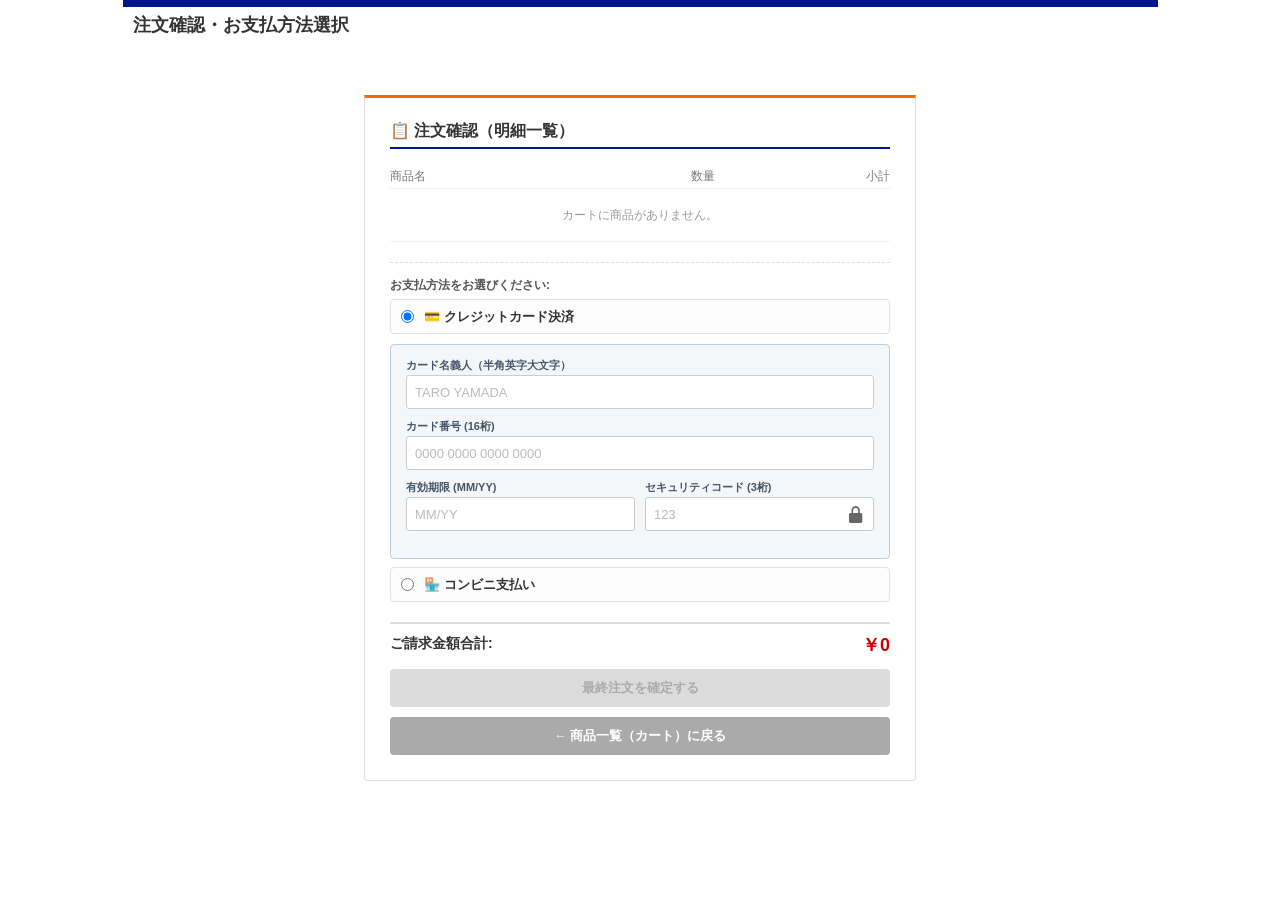
<file: checkout.html>
<!DOCTYPE html>
<html lang="ja">
<head>
    <meta charset="UTF-8">
    <title>注文確認・お支払方法選択</title>
    <link rel="icon" href="assets/image/icon.jpg" type="image/jpeg">
    <link rel="stylesheet" href="style.css">
    <link href='https://unpkg.com/boxicons@2.1.4/css/boxicons.min.css' rel='stylesheet'>
    
    <style>
        .checkout-box { max-width: 500px; margin: 30px auto; background: #fff; border: 1px solid #ddd; border-top: 3px solid #f60; padding: 25px; border-radius: 0 0 4px 4px; }
        .checkout-header { font-size: 16px; font-weight: bold; color: #333; border-bottom: 2px solid #001789; padding-bottom: 8px; margin-bottom: 15px; }
        .order-review-table { width: 100%; font-size: 12px; color: #444; border-collapse: collapse; margin-bottom: 20px; }
        .order-review-table th { text-align: left; color: #777; font-weight: normal; padding: 6px 0; border-bottom: 1px solid #eee; }
        .order-review-table td { padding: 8px 0; border-bottom: 1px solid #f2f2f2; }
        
        .payment-selector { margin-top: 15px; padding-top: 15px; border-top: 1px dashed #ddd; }
        .payment-option { display: flex; align-items: center; background: #fdfdfd; border: 1px solid #e0e0e0; border-radius: 4px; padding: 10px; margin-top: 8px; cursor: pointer; font-size: 13px; font-weight: bold; }
        .payment-option input { margin-right: 10px; }

        .credit-card-form { background: #f4f7fa; border: 1px solid #bcd; border-radius: 4px; padding: 15px; margin-top: 10px; display: block; }
        .form-group { margin-bottom: 12px; text-align: left; }
        .form-group:last-child { margin-bottom: 0; }
        .form-group label { display: block; font-size: 11px; font-weight: bold; color: #456; margin-bottom: 4px; }
        
        .form-input { width: 100%; padding: 8px; font-size: 14px; border: 1px solid #ccc; border-radius: 3px; box-sizing: border-box; font-family: monospace; transition: border-color 0.2s; }
        
        /* セキュリティコード入力用の配置枠 */
        .cvc-input-wrapper { position: relative; display: flex; align-items: center; }
        
        /* Boxiconsボタン用のデザイン */
        .cvc-toggle-btn { 
            position: absolute; 
            right: 8px; 
            background: none; 
            border: none; 
            cursor: pointer; 
            display: flex;
            align-items: center;
            justify-content: center;
            padding: 0; 
            margin: 0; 
        }
        .cvc-toggle-btn i {
            font-size: 20px;
            color: #666;
            transition: color 0.2s;
        }
        .cvc-toggle-btn:hover i { color: #333; }

        /* エラー時の赤ピカピカ点滅アニメーション */
        .input-error-flash {
            border-color: #cc0000 !important;
            animation: flash-red 0.5s infinite alternate;
        }
        @keyframes flash-red {
            0% { box-shadow: 0 0 2px rgba(204, 0, 0, 0.2); background-color: #fff; }
            100% { box-shadow: 0 0 10px rgba(204, 0, 0, 0.6); background-color: #fff0f0; }
        }

        .error-message { color: #cc0000; font-size: 12px; font-weight: bold; margin-top: 10px; display: none; text-align: left; background: #fff0f0; border: 1px solid #ffaabb; padding: 8px; border-radius: 4px; line-height: 1.5; }

        /* ボタンの標準スタイル */
        .btn-action { display: block; width: 100%; text-align: center; padding: 10px 0; font-size: 13px; font-weight: bold; border: none; border-radius: 4px; cursor: pointer; transition: opacity 0.2s, background-color 0.2s; }
        .btn-orange { background: #f60; color: #fff; }
        .btn-orange:hover { background: #e05500; }
        .btn-blue { background: #001789; color: #fff; }
        .btn-gray { background: #aaa; color: #fff; margin-top: 10px; }

        /* ボタンが無効（disabled）の時のグレーアウトスタイル */
        .btn-action:disabled {
            background-color: #cccccc !important;
            color: #888888 !important;
            cursor: not-allowed !important; /* 🚫 マークを表示 */
            opacity: 0.7;
            box-shadow: none !important;
        }

        #checkout-modal { position: fixed; top: 0; left: 0; width: 100%; height: 100%; background: rgba(0,0,0,0.5); z-index: 1000; display: none; align-items: center; justify-content: center; }
        .modal-card { background: #fff; border-radius: 6px; padding: 25px; width: 380px; text-align: center; box-shadow: 0 4px 15px rgba(0,0,0,0.3); }
    </style>
</head>
<body class="l-color-1">

    <div class="l-wrap-regular">
        <header class="l-h">
            <div class="l-h_in"><div class="l-h_pageTtl">注文確認・お支払方法選択</div></div>
        </header>

        <main class="u-pTop20 u-pBtm30 u-pLeft10 u-pRight10">
            <div class="checkout-box">
                <div class="checkout-header">📋 注文確認（明細一覧）</div>

                <table class="order-review-table">
                    <thead>
                        <tr><th style="width: 55%;">商品名</th><th style="width: 15%; text-align: center;">数量</th><th style="width: 30%; text-align: right;">小計</th></tr>
                    </thead>
                    <tbody id="checkout-review-items-target"></tbody>
                </table>

                <div class="payment-selector">
                    <span style="font-size: 12px; font-weight: bold; color: #555;">お支払方法をお選びください:</span>
                    
                    <label class="payment-option">
                        <input type="radio" name="payment_method" value="credit" checked onchange="toggleCardForm()">
                        💳 クレジットカード決済
                    </label>

                    <div id="credit-card-form-area" class="credit-card-form">
                        <div class="form-group">
                            <label>カード名義人（半角英字大文字）</label>
                            <input type="text" id="card-holder" class="form-input" placeholder="TARO YAMADA" autocomplete="cc-name">
                        </div>
                        
                        <div class="form-group">
                            <label>カード番号 (16桁)</label>
                            <input type="text" id="card-num" class="form-input" placeholder="0000 0000 0000 0000" maxlength="19">
                        </div>
                        
                        <div class="form-row" style="display: flex; gap: 10px;">
                            <div class="form-group" style="flex: 1;">
                                <label>有効期限 (MM/YY)</label>
                                <input type="text" id="card-expiry" class="form-input" placeholder="MM/YY" maxlength="5">
                            </div>
                            <div class="form-group" style="flex: 1;">
                                <label>セキュリティコード (3桁)</label>
                                <div class="cvc-input-wrapper">
                                    <input type="password" id="card-cvc" class="form-input" placeholder="123" maxlength="3" style="padding-right: 36px;">
                                    <button type="button" id="btn-toggle-cvc" class="cvc-toggle-btn" title="表示/非表示を切り替え">
                                        <i id="lock-icon-element" class="bx bxs-lock-alt"></i>
                                    </button>
                                </div>
                            </div>
                        </div>
                    </div>
                    
                    <label class="payment-option">
                        <input type="radio" name="payment_method" value="convenience" onchange="toggleCardForm()">
                        🏪 コンビニ支払い
                    </label>
                </div>

                <div id="form-error" class="error-message"></div>

                <div class="u-mBtm15" style="display: flex; justify-content: space-between; font-weight: bold; font-size: 14px; border-top: 2px solid #ddd; padding-top: 12px; margin-top: 20px;">
                    <span>ご請求金額合計:</span>
                    <span id="checkout-total-price" style="color: #cc0000; font-size: 18px;">￥0</span>
                </div>

                <button class="btn-action btn-orange" id="btn-submit-final-order">最終注文を確定する</button>
                <button class="btn-action btn-gray" onclick="location.href='index.html'">← 商品一覧（カート）に戻る</button>
            </div>
        </main>
    </div>

    <div id="checkout-modal">
        <div class="modal-card">
            <div style="font-size: 36px; color: #f60; margin-bottom: 8px;">✓</div>
            <h2 class="u-fw-b u-mBtm10" style="font-size: 16px;">ご注文ありがとうございました</h2>
            <p id="modal-order-id" style="font-weight: bold; color: #001789; font-size: 13px;">注文番号: #JAK-QTY-000000</p>
            <p id="modal-payment-type" style="font-size: 12px; font-weight: bold; color: #444; margin-bottom: 15px;">支払方法: 未設定</p>
            <button class="btn-action btn-blue" id="btn-modal-close" style="width: 120px; margin: 0 auto;">閉じる</button>
        </div>
    </div>

    <script>
        const cartMap = JSON.parse(sessionStorage.getItem('sim_cart_data') || '{}');
        const target = document.getElementById('checkout-review-items-target');
        const totalPriceDisplay = document.getElementById('checkout-total-price');
        const cardFormArea = document.getElementById('credit-card-form-area');
        const formError = document.getElementById('form-error');

        // 🛠️ 【追加】カード名義人要素の取得
        const cardHolderInput = document.getElementById('card-holder');
        
        const cardNumInput = document.getElementById('card-num');
        const cardExpiryInput = document.getElementById('card-expiry');
        const cardCvcInput = document.getElementById('card-cvc');
        const btnToggleCvc = document.getElementById('btn-toggle-cvc');
        const lockIconElement = document.getElementById('lock-icon-element');
        const btnSubmitFinalOrder = document.getElementById('btn-submit-final-order');

        function renderReview() {
            target.innerHTML = '';
            let totalAmount = 0;
            const cartKeys = Object.keys(cartMap);

            if (cartKeys.length === 0) {
                target.innerHTML = '<tr><td colspan="3" style="text-align:center; padding:20px; color:#999;">カートに商品がありません。</td></tr>';
                btnSubmitFinalOrder.disabled = true;
                return;
            }

            btnSubmitFinalOrder.disabled = false;

            cartKeys.forEach(id => {
                const item = cartMap[id];
                const subtotal = item.product.price * item.quantity;
                totalAmount += subtotal;
                const tr = document.createElement('tr');
                tr.innerHTML = `
                    <td style="max-width:200px; overflow:hidden; text-overflow:ellipsis; white-space:nowrap; padding:8px 0;">${item.product.name}</td>
                    <td style="text-align:center; font-weight:bold; color:#f60;">${item.quantity}</td>
                    <td style="text-align:right; font-weight:bold;">￥${subtotal.toLocaleString()}</td>
                `;
                target.appendChild(tr);
            });
            totalPriceDisplay.textContent = `￥${totalAmount.toLocaleString()}`;
        }

        window.toggleCardForm = function() {
            const method = document.querySelector('input[name="payment_method"]:checked').value;
            if (method === 'credit') {
                cardFormArea.style.display = 'block';
            } else {
                cardFormArea.style.display = 'none';
                clearErrors();
            }
        };

        function clearErrors() {
            formError.style.display = 'none';
            cardHolderInput.classList.remove('input-error-flash'); // 🛠️ エラー解除追加
            cardNumInput.classList.remove('input-error-flash');
            cardExpiryInput.classList.remove('input-error-flash');
            cardCvcInput.classList.remove('input-error-flash');
        }

        // 鍵アイコンの切り替え
        btnToggleCvc.addEventListener('click', () => {
            if (cardCvcInput.type === 'password') {
                cardCvcInput.type = 'text';
                lockIconElement.className = 'bx bxs-lock-open-alt';
            } else {
                cardCvcInput.type = 'password';
                lockIconElement.className = 'bx bxs-lock-alt';
            }
        });

        // 🛠️ 【追加】入力時に自動で大文字のローマ字に補正する挙動
        cardHolderInput.addEventListener('input', function(e) {
            let v = e.target.value.toUpperCase();
            e.target.value = v.replace(/[^A-Z\s]/g, ''); // アルファベット大文字とスペース以外を除去
            if (e.target.value.trim().length > 0) cardHolderInput.classList.remove('input-error-flash');
        });

        // カード番号の自動スペース補正
        cardNumInput.addEventListener('input', function(e) {
            let v = e.target.value.replace(/\s+/g, '').replace(/[^0-9]/gi, '');
            let matches = v.match(/\d{4,16}/g);
            let match = matches && matches[0] || '';
            let parts = [];
            for (let i=0, len=match.length; i<len; i+=4) { parts.push(match.substring(i, i+4)); }
            if (parts.length > 0) { e.target.value = parts.join(' '); } else { e.target.value = v; }
            if (e.target.value.length >= 19) cardNumInput.classList.remove('input-error-flash');
        });

        // 有効期限 (MM/YY) の「自動0埋め」と「/自動挿入」
        let lastLength = 0;
        cardExpiryInput.addEventListener('input', function(e) {
            let v = e.target.value.replace(/[^0-9]/g, ''); 
            let currentLength = e.target.value.length;

            if (currentLength < lastLength) {
                lastLength = currentLength;
                return;
            }

            if (v.length === 1 && v !== '1' && v !== '0') {
                v = '0' + v;
            }

            if (v.length >= 2) {
                let month = v.substring(0, 2);
                let year = v.substring(2, 4);
                
                if (parseInt(month, 10) > 12) { month = '12'; }
                if (parseInt(month, 10) === 0) { month = '01'; }

                e.target.value = month + '/' + year;
            } else {
                e.target.value = v;
            }

            lastLength = e.target.value.length;
            if (e.target.value.length === 5) cardExpiryInput.classList.remove('input-error-flash');
        });

        cardCvcInput.addEventListener('input', function(e) {
            e.target.value = e.target.value.replace(/[^0-9]/g, '');
            if (e.target.value.length === 3) cardCvcInput.classList.remove('input-error-flash');
        });

        // 確定処理とバリデーション
        btnSubmitFinalOrder.addEventListener('click', () => {
            if (Object.keys(cartMap).length === 0) return;
            clearErrors(); 
            
            const method = document.querySelector('input[name="payment_method"]:checked').value;
            
            if (method === 'credit') {
                const holder = cardHolderInput.value.trim(); // 🛠️ 追加
                const num = cardNumInput.value.trim();
                const expiry = cardExpiryInput.value.trim();
                const cvc = cardCvcInput.value.trim();
                
                let errorMessages = [];

                // 🛠️ 【追加】名義人の検証
                if (holder.length === 0) {
                    cardHolderInput.classList.add('input-error-flash');
                    errorMessages.push("・カード名義人を入力してください。");
                }
                
                if (num.length < 19) {
                    cardNumInput.classList.add('input-error-flash');
                    errorMessages.push("・カード番号（16桁）を正しく入力してください。");
                }
                
                if (expiry.length < 5) {
                    cardExpiryInput.classList.add('input-error-flash');
                    errorMessages.push("・有効期限（MM/YY）を5文字で入力してください。");
                } else {
                    const parts = expiry.split('/');
                    const inputMonth = parseInt(parts[0], 10);
                    const inputYear = parseInt("20" + parts[1], 10);

                    const now = new Date();
                    const currentYear = now.getFullYear();
                    const currentMonth = now.getMonth() + 1;

                    if (inputYear < currentYear || (inputYear === currentYear && inputMonth < currentMonth)) {
                        cardExpiryInput.classList.add('input-error-flash');
                        errorMessages.push("・有効な有効期限を入力してください。");
                    }
                }

                if (cvc.length < 3) {
                    cardCvcInput.classList.add('input-error-flash');
                    errorMessages.push("・セキュリティコード（3桁）を入力してください。");
                }

                if (errorMessages.length > 0) {
                    formError.innerHTML = `<strong>⚠️ 入力エラーが発生しました</strong><br>${errorMessages.join('<br>')}`;
                    formError.style.display = 'block';
                    return;
                }
            }

            const paymentLabel = method === 'credit' ? "💳 クレジットカード決済" : "🏪 コンビニ支払い";
            document.getElementById('modal-order-id').textContent = `注文番号: #JAK-QTY-${Math.floor(100000 + Math.random() * 900000)}`;
            document.getElementById('modal-payment-type').textContent = `支払方法: ${paymentLabel}`;
            document.getElementById('checkout-modal').style.display = 'flex';
        });

        document.getElementById('btn-modal-close').addEventListener('click', () => {
            sessionStorage.removeItem('sim_cart_data');
            location.href = 'index.html';
        });

        renderReview();
    </script>
</body>
</html>
</file>
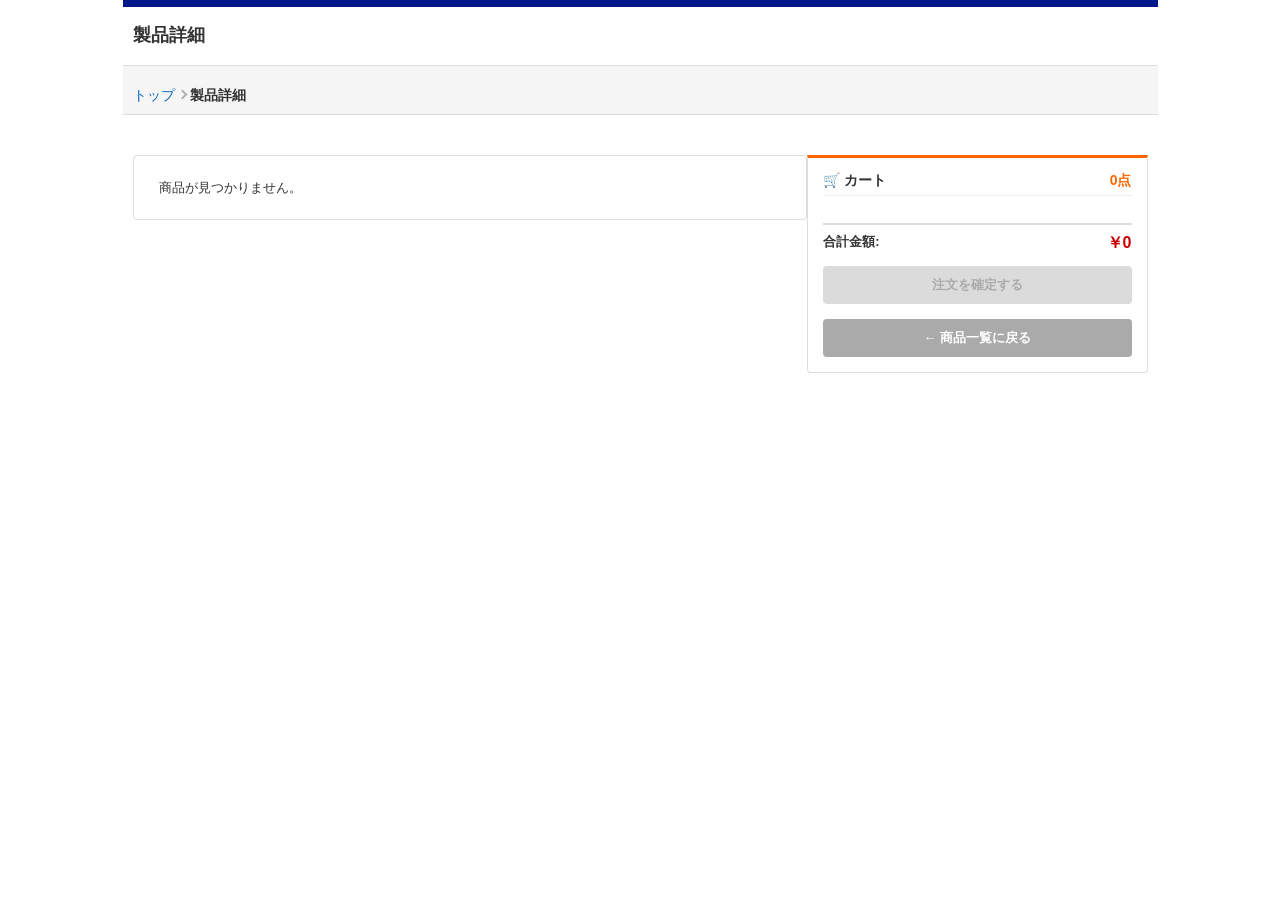
<file: itemshow.html>
<!DOCTYPE html>
<html lang="ja">
<head>
    <meta charset="UTF-8">
    <title>製品詳細</title>
    <link rel="icon" href="assets/image/icon.jpg" type="image/jpeg">
    <link rel="stylesheet" href="style.css">
    <style>
        .detail-layout { display: flex; justify-content: space-between; align-items: flex-start; margin-top: 20px; }
        .detail-main-box { width: 650px; background: #fff; border: 1px solid #ddd; padding: 25px; border-radius: 4px; }
        .side-cart-column { width: 355px; }
        
        .detail-header { border-bottom: 2px solid #001789; padding-bottom: 10px; margin-bottom: 20px; }
        .detail-title { font-size: 20px; font-weight: bold; color: #111; line-height: 1.4; }
        .detail-rank { font-size: 12px; color: #ff6600; font-weight: bold; margin-top: 5px; }

        .detail-content { display: flex; gap: 25px; margin-bottom: 25px; }
        .detail-image-box { width: 240px; height: 240px; flex-shrink: 0; }
        .detail-photo { width: 100%; height: 100%; object-fit: contain; border: 1px solid #e0e0e0; border-radius: 4px; }
        .detail-info { flex-grow: 1; }
        .detail-price-box { background: #fff5f0; border: 1px solid #ffccaa; padding: 15px; border-radius: 4px; margin-bottom: 15px; }
        .detail-price-label { font-size: 12px; color: #555; }
        .detail-price-value { font-size: 24px; font-weight: bold; color: #cc0000; }
        .detail-desc { font-size: 13px; color: #333; line-height: 1.6; margin-bottom: 15px; }

        .spec-list-title { font-size: 14px; font-weight: bold; color: #001789; border-bottom: 1px solid #ddd; padding-bottom: 4px; margin-bottom: 10px; }
        .spec-table { width: 100%; font-size: 12px; border-collapse: collapse; }
        .spec-table th { background: #f5f5f5; width: 30%; padding: 8px; border: 1px solid #ddd; font-weight: bold; }
        .spec-table td { padding: 8px; border: 1px solid #ddd; }

        .cart-container { border: 1px solid #ddd; border-top: 3px solid #f60; background: #fff; padding: 15px; border-radius: 0 0 4px 4px; position: sticky; top: 10px; }
        .cart-header { font-size: 14px; font-weight: bold; color: #333; border-bottom: 1px solid #eee; padding-bottom: 8px; margin-bottom: 12px; display: flex; justify-content: space-between; }
        .cart-items-list { max-height: 380px; overflow-y: auto; margin-bottom: 15px; }
        .cart-row { display: flex; flex-direction: column; border-bottom: 1px dotted #ccc; padding: 10px 0; }
        .cart-row-top { font-size: 12px; font-weight: bold; color: #333; overflow: hidden; text-overflow: ellipsis; white-space: nowrap; margin-bottom: 6px; }
        .cart-row-bottom { display: flex; justify-content: space-between; align-items: center; }
        .qty-controller { display: flex; align-items: center; background: #f5f5f5; border: 1px solid #ccc; border-radius: 3px; overflow: hidden; }
        .btn-qty { background: #fff; border: none; width: 24px; height: 22px; font-size: 14px; font-weight: bold; cursor: pointer; display: flex; align-items: center; justify-content: center; }
        .qty-number { 
            width: 32px; 
            text-align: center; 
            font-size: 12px; 
            font-weight: bold; 
            color: #ff6600; 
            background: transparent; 
            border: none; 
            padding: 0;
            margin: 0;
            -moz-appearance: textfield; /* Firefox用の矢印消し */
        }
        /* Chrome, Safari用の矢印消し */
        .qty-number::-webkit-outer-spin-button,
        .qty-number::-webkit-inner-spin-button {
            -webkit-appearance: none;
            margin: 0;
        }
        /* 入力中（フォーカス時）の青い枠線を消す */
        .qty-number:focus {
            outline: none;
        }
        .btn-action { display: block; width: 100%; text-align: center; padding: 10px 0; font-size: 13px; font-weight: bold; border: none; border-radius: 4px; cursor: pointer; }
        .btn-action:disabled {
            background-color: #cccccc !important;
            color: #888888 !important;
            cursor: not-allowed !important;
            opacity: 0.7;
            box-shadow: none !important;
        }
        .btn-blue { background: #001789; color: #fff; }
        .btn-orange { background: #f60; color: #fff; }
        .btn-gray { background: #aaa; color: #fff; margin-top: 15px; }
        /* 通知を表示する全体のコンテナ（画面右上に固定） */
        .toast-container {
            position: fixed;
            top: 20px;
            right: 20px;
            z-index: 10000;
            display: flex;
            flex-direction: column;
            gap: 10px; /* 通知ごとの隙間 */
            pointer-events: none;
        }

        /* 通知を表示する全体のコンテナ（画面右上に固定） */
        .toast-container {
            position: fixed;
            top: 20px;
            right: 20px;
            z-index: 10000;
            display: flex;
            flex-direction: column;
            gap: 10px; /* 通知ごとの隙間 */
            pointer-events: none;
        }

        /* 個々の通知（トースト）のスタイル（修正版） */
        .toast-notification {
            background: #333333;
            color: #ffffff;
            padding: 12px 24px;
            border-radius: 4px;
            font-size: 13px;
            font-weight: bold;
            box-shadow: 0 4px 12px rgba(0,0,0,0.15);
            opacity: 0;
            transform: translateX(50px);
            transition: opacity 0.3s, transform 0.3s;
            
            /* 【修正箇所】省略をなくし、自動折り返しを許可する設定 */
            width: 280px;               /* 通知ボックスの横幅を固定 */
            white-space: normal;        /* 文字が端にきたら自動で改行する */
            word-break: break-all;      /* 英語や長い型番でも枠外に飛び出さずに折る */
            line-height: 1.4;           /* 折り返したときに見やすいよう行間を調整 */
        }

        /* 表示されたときの状態 */
        .toast-notification.show {
            opacity: 1;
            transform: translateX(0);
        }
    </style>
</head>
<body class="l-color-1">

    <div class="l-wrap-regular">
        <header class="l-h">
            <div class="l-h_in">
                <div class="l-h_in_cell-location">
                    <div class="l-h_pageTtl">製品詳細</div>
                </div>
            </div>
            <div class="l-h_in-2">
                <div class="u-pTop10 u-pBtm10 u-pLeft10">
                    <nav class="l-h_bread">
                        <span class="l-h_bread_drops"><a href="index.html" class="l-h_bread_drops_link">トップ</a></span>
                        <span class="l-h_bread_drops l-h_bread_current" id="bread-product-name">製品詳細</span>
                    </nav>
                </div>
            </div>
        </header>

        <main class="u-pTop20 u-pBtm30 u-pLeft10 u-pRight10">
            <div class="detail-layout">
                
                <div class="detail-main-box" id="detail-main-target">
                    <div style="text-align: center; padding: 40px 0; color: #666;">読み込み中...</div>
                </div>

                <div class="side-cart-column">
                    <div class="cart-container">
                        <div class="cart-header">
                            <span>🛒 カート</span>
                            <span id="total-count-badge" class="c-num" style="color: #f60;">0点</span>
                        </div>
                        <div class="cart-items-list" id="cart-items-target"></div>
                        <div style="display: flex; justify-content: space-between; font-weight: bold; border-top: 2px solid #ddd; padding-top: 10px; margin-bottom: 15px;">
                            <span>合計金額:</span>
                            <span id="total-price-display" style="color: #cc0000; font-size: 16px;">￥0</span>
                        </div>
                        <button class="btn-action btn-orange" id="btn-submit-order" onclick="location.href='checkout.html'" disabled>注文を確定する</button>
                        <button class="btn-action btn-gray" onclick="location.href='index.html'">← 商品一覧に戻る</button>
                    </div>
                </div>

            </div>
        </main>
    </div>

    <script>
        const urlParams = new URLSearchParams(window.location.search);
        const productId = urlParams.get('id');
        const btnSubmitOrder = document.getElementById('btn-submit-order');

        let loadedProducts = []; 
        let currentProduct = null;
        let cartMap = JSON.parse(sessionStorage.getItem('sim_cart_data') || '{}');

        async function loadProductDetail() {
            try {
                const response = await fetch('item.json');
                const products = await response.json();
                currentProduct = products.find(p => p.id === productId);
                
                if (!currentProduct) {
                    document.getElementById('detail-main-target').innerHTML = '<h3>商品が見つかりません。</h3>';
                    return;
                }

                document.title = `${currentProduct.name} - 製品詳細`;
                document.getElementById('bread-product-name').textContent = currentProduct.name;
                
                renderDetail();
                updateCartView();
            } catch (e) {
                console.error(e);
            }
        }

        function renderDetail() {
            const target = document.getElementById('detail-main-target');
            
            // 1. specs（配列）から詳細仕様テーブルの行を生成
            const specsHTML = currentProduct.specs && currentProduct.specs.length > 0
                ? currentProduct.specs.map((spec, index) => `
                    <tr>
                        <th>特徴・仕様 ${index + 1}</th>
                        <td>${spec}</td>
                    </tr>
                  `).join('')
                : '<tr><th>仕様</th><td>詳細情報の登録はありません。</td></tr>';

            // 2. rankの項目が存在し、かつ 0 や空文字でない場合のみ表示用のHTMLを作成
            const hasRank = (currentProduct.rank !== undefined && currentProduct.rank !== null && currentProduct.rank !== '');
            const rankHTML = hasRank 
                ? `注目ランキング ${currentProduct.rank}位 | ` 
                : ''; // なければテキスト自体を空にする

            // 3. 画面全体をレンダリング（onerror部分で多拡張子対応を実装、初期値は.avif）
            target.innerHTML = `
                <div class="detail-header">
                    <h1 class="detail-title">${currentProduct.name}</h1>
                    <div class="detail-rank">${rankHTML}カテゴリ: ${currentProduct.category}</div>
                </div>
                <div class="detail-content">
                    <div class="detail-image-box">
                        <img src="assets/image/${currentProduct.id}.avif" 
                             class="detail-photo" 
                             alt="${currentProduct.name}" 
                             onerror="
                                if(!this.dataset.triedWebp){
                                    this.dataset.triedWebp=true; 
                                    this.src='assets/image/${currentProduct.id}.webp';
                                }else if(!this.dataset.triedJpg){
                                    this.dataset.triedJpg=true; 
                                    this.src='assets/image/${currentProduct.id}.jpg';
                                }else if(!this.dataset.triedPng){
                                    this.dataset.triedPng=true; 
                                    this.src='assets/image/${currentProduct.id}.png';
                                }else{
                                    this.onerror=null; 
                                    this.src='https://placehold.jp/240x240.png?text=NO+IMAGE';
                                }
                             ">
                    </div>
                    <div class="detail-info">
                        <div class="detail-price-box">
                            <span class="detail-price-label">最安価格(税込)</span><br>
                            <span class="detail-price-value">￥${currentProduct.price.toLocaleString()}</span>
                        </div>
                        <p class="detail-desc">${currentProduct.description}</p>
                        <button class="btn-action btn-blue" style="width: 200px;" onclick="addCurrentToCart()">この商品をカートに入れる</button>
                    </div>
                </div>
                <div class="spec-list-title">詳細スペック・仕様</div>
                <table class="spec-table">
                    <tbody>${specsHTML}</tbody>
                </table>
            `;
        }

        function updateCartView() {
            const cartItemsTarget = document.getElementById('cart-items-target');
            cartItemsTarget.innerHTML = '';
            let totalCount = 0;
            let totalAmount = 0;
            const keys = Object.keys(cartMap);

            if (keys.length === 0) {
                cartItemsTarget.innerHTML = '<div style="color:#999; text-align:center; padding:20px 0; font-size:12px;">カートは空です。</div>';
                document.getElementById('total-count-badge').textContent = "0点";
                document.getElementById('total-price-display').textContent = "￥0";
                btnSubmitOrder.disabled = true;
                return;
            }
            
            btnSubmitOrder.disabled = false;

            keys.forEach(id => {
                const item = cartMap[id];
                totalCount += item.quantity;
                const subtotal = item.product.price * item.quantity;
                totalAmount += subtotal;

                const row = document.createElement('div');
                row.className = 'cart-row';
                row.innerHTML = `
                    <div class="cart-row-top">${item.product.name}</div>
                    <div class="cart-row-bottom">
                        <div class="qty-controller">
                            <button class="btn-qty" onclick="changeQty('${id}', -1)">−</button>
                            <input type="number" class="qty-number" value="${item.quantity}" min="1" onchange="directChangeQty('${id}', this.value)">
                            <button class="btn-qty" onclick="changeQty('${id}', 1)">+</button>
                        </div>
                        <span style="font-weight:bold; color:#cc0000; font-size:11px;">
                            ￥${item.product.price.toLocaleString()}(${subtotal.toLocaleString()})
                        </span>
                    </div>
                `;
                cartItemsTarget.appendChild(row);
            });

            document.getElementById('total-count-badge').textContent = `${totalCount}点`;
            document.getElementById('total-price-display').textContent = `￥${totalAmount.toLocaleString()}`;
            sessionStorage.setItem('sim_cart_data', JSON.stringify(cartMap));
        }

        // 通知をためて表示する共通関数
        // 通知を表示し、同時に指定の音声ファイルを鳴らす関数
        function showNotification(message) {
            let container = document.querySelector('.toast-container');
            if (!container) {
                container = document.createElement('div');
                container.className = 'toast-container';
                document.body.appendChild(container);
            }
            const toast = document.createElement('div');
            toast.className = 'toast-notification';
            toast.innerHTML = message;
            container.appendChild(toast);

            // 🎵 【修正】assets/sounds/notify.ogg を読み込んで再生
            try {
                const notificationSound = new Audio('assets/sounds/notification01.mp3');
                notificationSound.volume = 0.5; // 音量を50%に設定（お好みにあわせて0.0〜1.0で調整してください）
                notificationSound.play();
            } catch (e) {
                console.log("音声を再生できませんでした:", e);
            }

            // 通知アニメーションの開始
            setTimeout(() => {
                toast.classList.add('show');
            }, 10);

            // 3秒後に通知を消去
            setTimeout(() => {
                toast.classList.remove('show');
                setTimeout(() => {
                    toast.remove();
                    if (container.childElementCount === 0) {
                        container.remove();
                    }
                }, 300);
            }, 3000);
        }

        // この商品をカートに入れる関数（修正版）
        window.addCurrentToCart = function() {
            if (!currentProduct) return;
            
            if (cartMap[currentProduct.id]) { 
                cartMap[currentProduct.id].quantity += 1; 
            } else { 
                cartMap[currentProduct.id] = { product: currentProduct, quantity: 1 }; 
            }
            
            updateCartView();
            
            // 💡【ここだけ通知を実行】
            showNotification(`<span style="color: #ff3333; font-weight: bold;">${currentProduct.name}</span> をカートに追加しました。`);
        };

        window.changeQty = function(id, delta) {
            if (!cartMap[id]) return;
            
            const productName = cartMap[id].product.name; // 通知用に商品名を取得しておく

            cartMap[id].quantity += delta;
            
            if (cartMap[id].quantity <= 0) { 
                delete cartMap[id]; 
                updateCartView();
                // 💡 数量が0になってカートから削除されたときの通知
                showNotification(`<span style="color: #ff3333; font-weight: bold;">${productName}</span> をカートから削除しました。`);
            } else {
                updateCartView();
                // 💡 数量が増減したときの通知（+1 のときは「追加」、-1 のときは「減らしました」）
                if (delta > 0) {
                    showNotification(`<span style="color: #ff3333; font-weight: bold;">${productName}</span> の数量1を増やしました。`);
                } else {
                    showNotification(`<span style="color: #ff3333; font-weight: bold;">${productName}</span> の数量1を減らしました。`);
                }
            }
        };

        // 💡 キーボードからの直接打ち込みに対応する関数
        window.directChangeQty = function(id, val) {
            if (!cartMap[id]) return;

            let newQty = parseInt(val, 10);
            const productName = cartMap[id].product.name;

            // 入力された値が空、または1未満の不正な数値だった場合は強制的に1に戻す
            if (isNaN(newQty) || newQty < 1) {
                newQty = 1;
            }

            cartMap[id].quantity = newQty;
            updateCartView();

            // 打ち込み完了の通知を表示
            showNotification(`<span style="color: #ff3333; font-weight: bold;">${productName}</span> の数量を ${newQty} 個に変更しました。`);
        };

        loadProductDetail();
    </script>
</body>
</html>
</file>
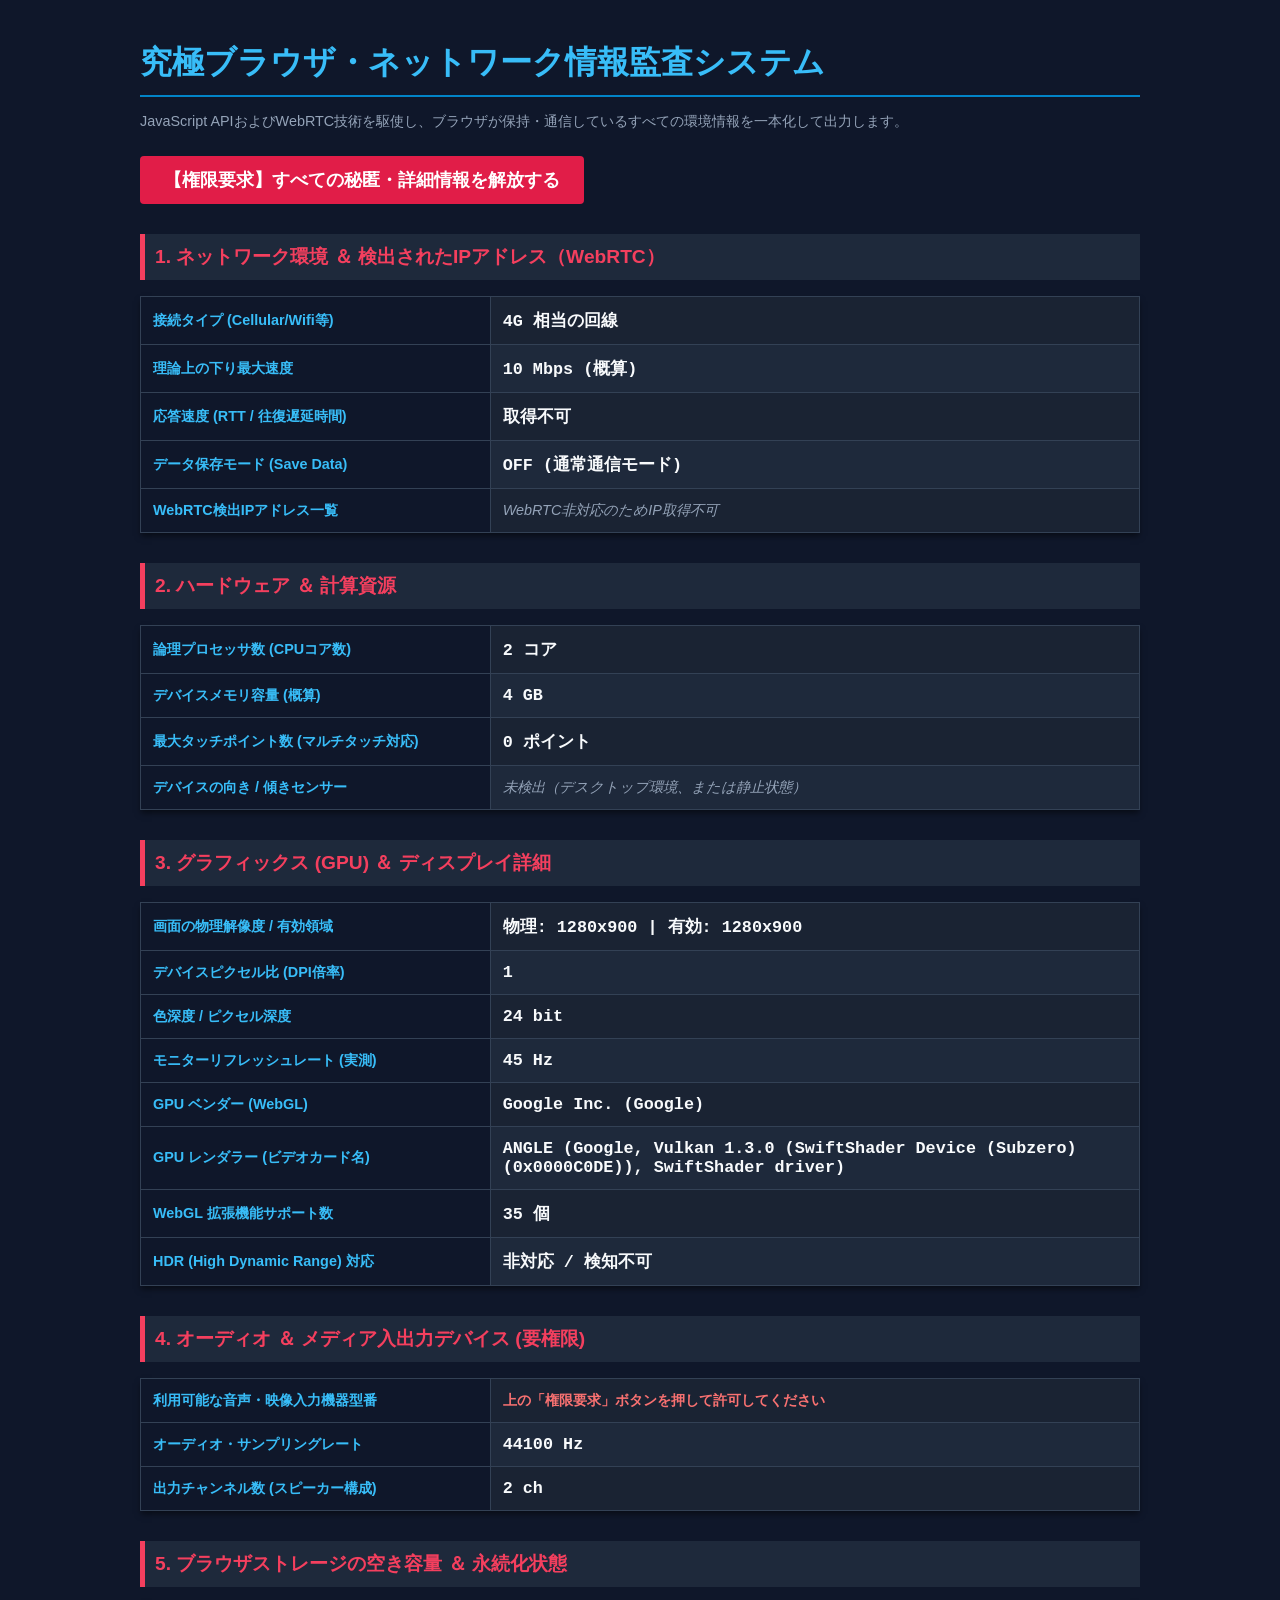
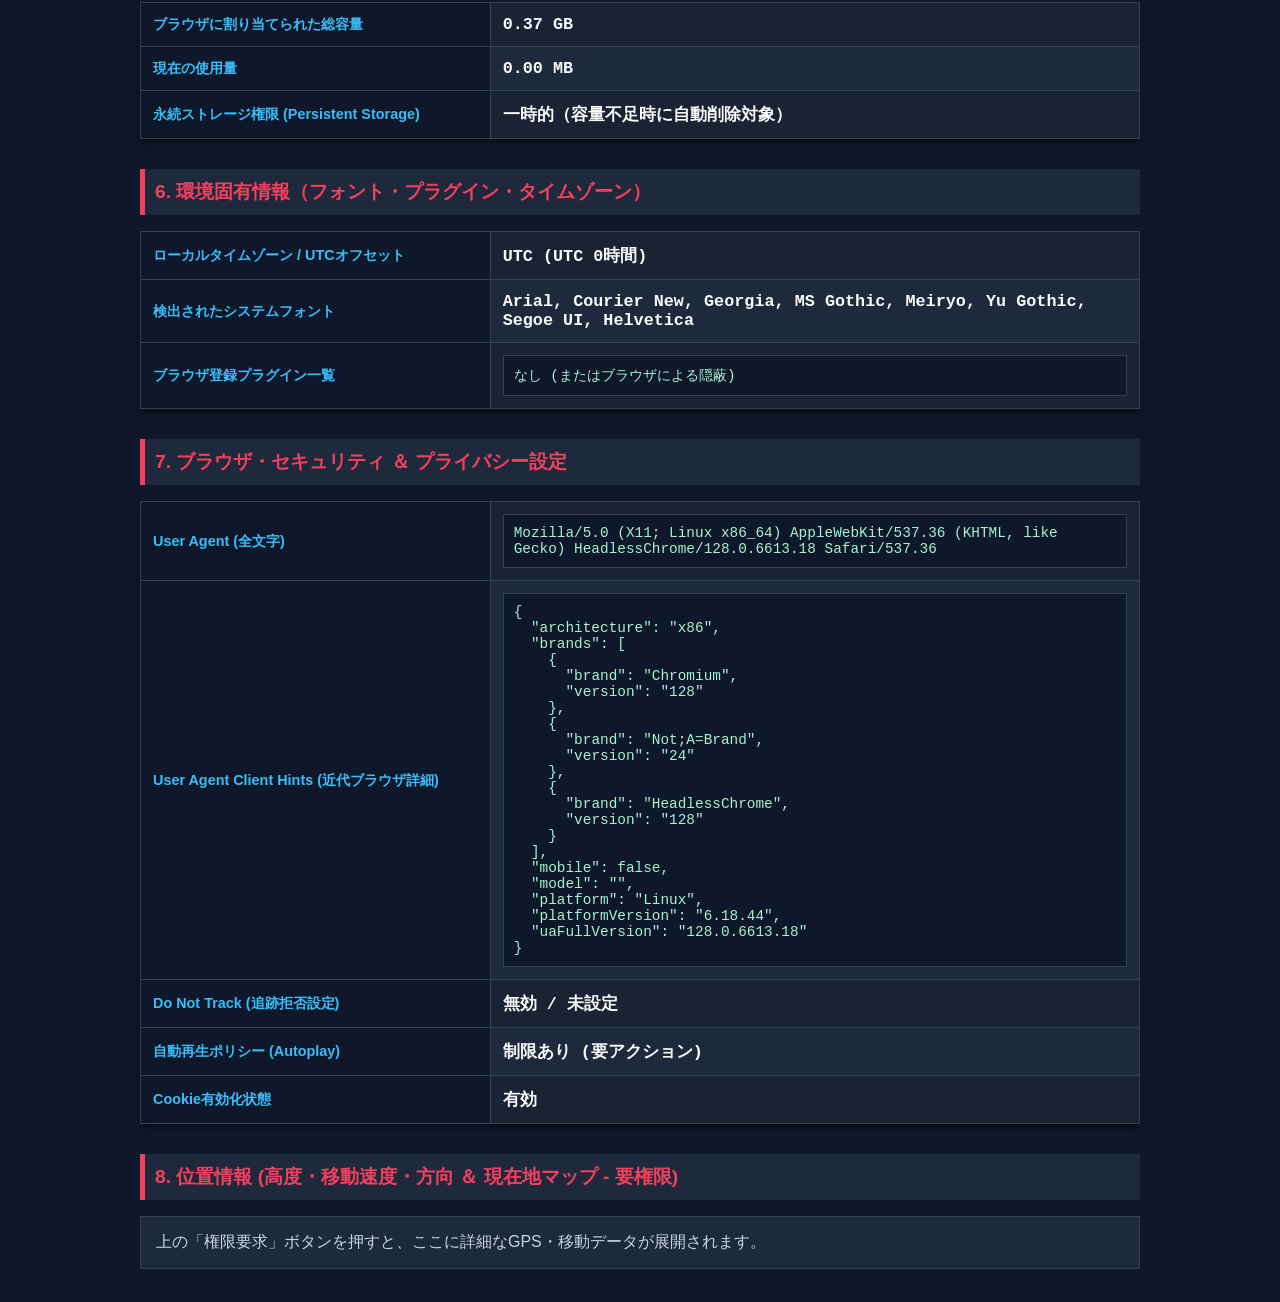
<file: pcinfo.html>
<!DOCTYPE html>
<html lang="ja">
<head>
    <meta charset="UTF-8">
    <meta name="viewport" content="width=device-width, initial-scale=1.0">
    <title>究極ブラウザ・ネットワーク情報監査 (pcinfo.html)</title>
    <link rel="stylesheet" href="pcinfo.css">
</head>
<body>

<div class="container">
    <h1>究極ブラウザ・ネットワーク情報監査システム</h1>
    <p class="subtitle">JavaScript APIおよびWebRTC技術を駆使し、ブラウザが保持・通信しているすべての環境情報を一本化して出力します。</p>

    <button class="btn" onclick="requestAllPermissions()">【権限要求】すべての秘匿・詳細情報を解放する</button>

    <h2>1. ネットワーク環境 ＆ 検出されたIPアドレス（WebRTC）</h2>
    <table>
        <tr><th>接続タイプ (Cellular/Wifi等)</th><td id="net-type" class="highlight">取得中...</td></tr>
        <tr><th>理論上の下り最大速度</th><td id="net-downlink" class="highlight">取得中...</td></tr>
        <tr><th>応答速度 (RTT / 往復遅延時間)</th><td id="net-rtt" class="highlight">取得中...</td></tr>
        <tr><th>データ保存モード (Save Data)</th><td id="net-savedata" class="highlight">取得中...</td></tr>
        <tr>
            <th>WebRTC検出IPアドレス一覧</th>
            <td>
                <div id="webrtc-container">
                    <span class="status-msg" id="ip-status">IPアドレスの検出スキャンを実行中...</span>
                    <table style="width:100%; margin-top:5px; box-shadow:none; display:none;" id="result-ip-table">
                        <tbody id="ip-table-body"></tbody>
                    </table>
                </div>
            </td>
        </tr>
    </table>

    <h2>2. ハードウェア ＆ 計算資源</h2>
    <table>
        <tr><th>論理プロセッサ数 (CPUコア数)</th><td id="cpu-cores" class="highlight">取得中...</td></tr>
        <tr><th>デバイスメモリ容量 (概算)</th><td id="device-memory" class="highlight">取得中...</td></tr>
        <tr><th>最大タッチポイント数 (マルチタッチ対応)</th><td id="max-touch" class="highlight">取得中...</td></tr>
        <tr><th>デバイスの向き / 傾きセンサー</th><td id="device-orientation" class="status-msg">未検出（デスクトップ環境、または静止状態）</td></tr>
    </table>

    <h2>3. グラフィックス (GPU) ＆ ディスプレイ詳細</h2>
    <table>
        <tr><th>画面の物理解像度 / 有効領域</th><td id="screen-size" class="highlight">取得中...</td></tr>
        <tr><th>デバイスピクセル比 (DPI倍率)</th><td id="pixel-ratio" class="highlight">取得中...</td></tr>
        <tr><th>色深度 / ピクセル深度</th><td id="color-depth" class="highlight">取得中...</td></tr>
        <tr><th>モニターリフレッシュレート (実測)</th><td id="refresh-rate" class="highlight">測定中...</td></tr>
        <tr><th>GPU ベンダー (WebGL)</th><td id="gpu-vendor" class="highlight">取得中...</td></tr>
        <tr><th>GPU レンダラー (ビデオカード名)</th><td id="gpu-renderer" class="highlight">取得中...</td></tr>
        <tr><th>WebGL 拡張機能サポート数</th><td id="webgl-extensions" class="highlight">取得中...</td></tr>
        <tr><th>HDR (High Dynamic Range) 対応</th><td id="hdr-support" class="highlight">取得中...</td></tr>
    </table>

    <h2>4. オーディオ ＆ メディア入出力デバイス (要権限)</h2>
    <table>
        <tr><th>利用可能な音声・映像入力機器型番</th><td id="media-devices"><span class="denied">上の「権限要求」ボタンを押して許可してください</span></td></tr>
        <tr><th>オーディオ・サンプリングレート</th><td id="audio-sr" class="highlight">取得中...</td></tr>
        <tr><th>出力チャンネル数 (スピーカー構成)</th><td id="audio-channels" class="highlight">取得中...</td></tr>
    </table>

    <h2>5. ブラウザストレージの空き容量 ＆ 永続化状態</h2>
    <table>
        <tr><th>ブラウザに割り当てられた総容量</th><td id="storage-quota" class="highlight">取得中...</td></tr>
        <tr><th>現在の使用量</th><td id="storage-usage" class="highlight">取得中...</td></tr>
        <tr><th>永続ストレージ権限 (Persistent Storage)</th><td id="storage-persisted" class="highlight">取得中...</td></tr>
    </table>

    <h2>6. 環境固有情報（フォント・プラグイン・タイムゾーン）</h2>
    <table>
        <tr><th>ローカルタイムゾーン / UTCオフセット</th><td id="timezone" class="highlight">取得中...</td></tr>
        <tr><th>検出されたシステムフォント</th><td id="fonts-list" class="highlight">検証中...</td></tr>
        <tr><th>ブラウザ登録プラグイン一覧</th><td><pre id="plugins-list">取得中...</pre></td></tr>
    </table>

    <h2>7. ブラウザ・セキュリティ ＆ プライバシー設定</h2>
    <table>
        <tr><th>User Agent (全文字)</th><td><pre id="ua-full"></pre></td></tr>
        <tr><th>User Agent Client Hints (近代ブラウザ詳細)</th><td><pre id="ua-hints">取得中...</pre></td></tr>
        <tr><th>Do Not Track (追跡拒否設定)</th><td id="dnt" class="highlight">取得中...</td></tr>
        <tr><th>自動再生ポリシー (Autoplay)</th><td id="autoplay" class="highlight">取得中...</td></tr>
        <tr><th>Cookie有効化状態</th><td id="cookie-status" class="highlight">取得中...</td></tr>
    </table>

    <h2>8. 位置情報 (高度・移動速度・方向 ＆ 現在地マップ - 要権限)</h2>
    <div id="geo-wrapper" class="geo-layout">
        <div id="geo-advanced" class="geo-info class="status-msg"">
            上の「権限要求」ボタンを押すと、ここに詳細なGPS・移動データが展開されます。
        </div>
        <div id="geo-map" class="geo-map-container" style="display: none;">
            </div>
    </div>
</div>

<script src="pcinfo.js"></script>

</body>
</html>
</file>
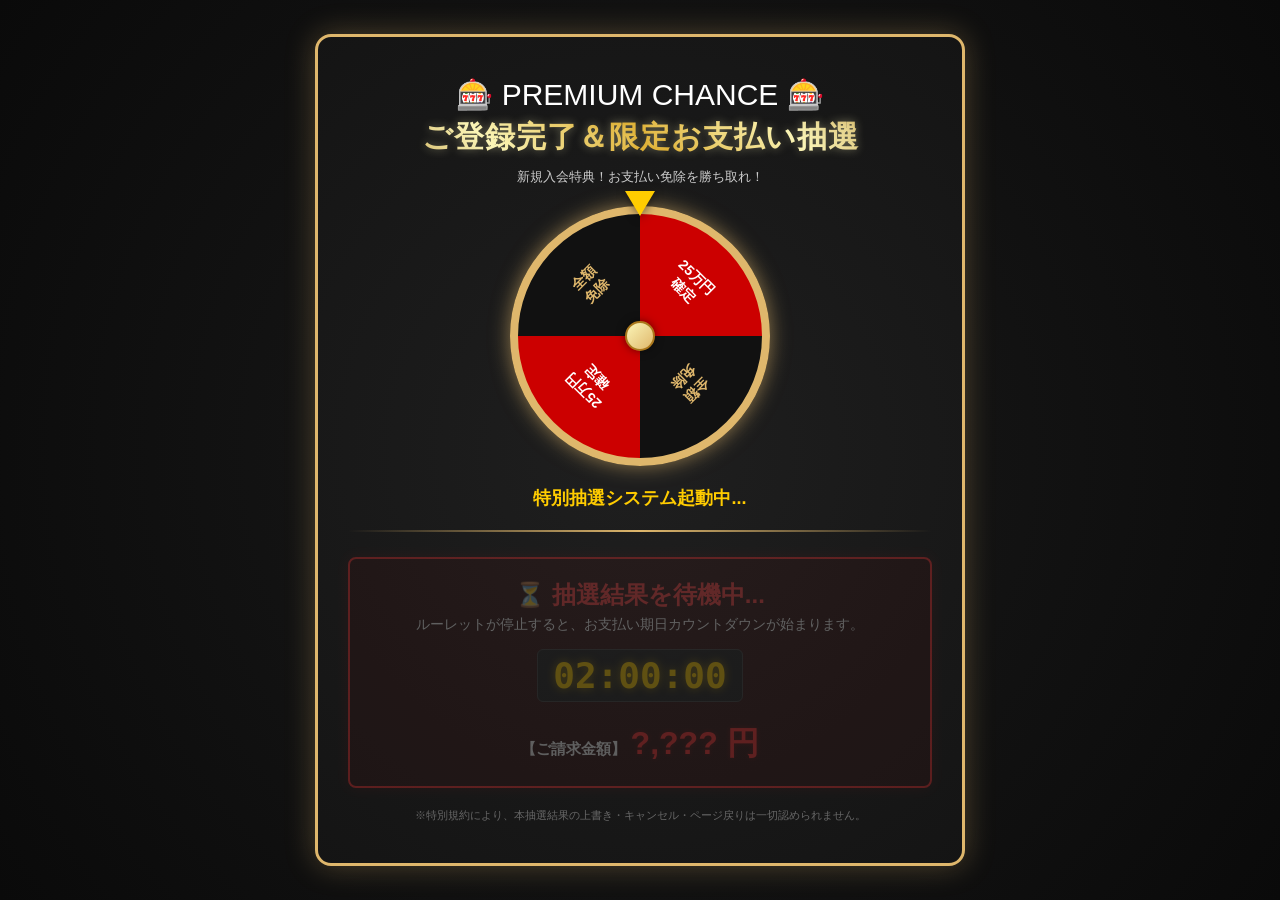
<file: purchase.html>
<!DOCTYPE html>
<html lang="ja">
<head>
    <meta charset="UTF-8">
    <title>🌟 特別限定抽選会場 🌟</title>
    <style>
        body {
            margin: 0;
            padding: 0;
            background: radial-gradient(circle, #1a1a1a 0%, #0a0a0a 100%);
            color: #fff;
            font-family: 'Helvetica Neue', Arial, 'Hiragino Kaku Gothic ProN', sans-serif;
            display: flex;
            justify-content: center;
            align-items: center;
            min-height: 100vh;
            /* overflow: hidden; */
        }

        /* 豪華な外枠 */
        .celebration-wrap {
            text-align: center;
            max-width: 650px;
            width: 90%;
            background: rgba(255, 255, 255, 0.02);
            border: 3px solid #dfb76c;
            border-radius: 16px;
            padding: 40px 30px;
            box-shadow: 0 0 30px rgba(223, 183, 108, 0.3);
            position: relative;
            box-sizing: border-box;
        }

        .main-thanks-ttl {
            font-size: 30px;
            font-weight: 900;
            margin: 0 0 10px 0;
            background: linear-gradient(45deg, #b38728, #fbf5b7, #daa520, #fbf5b7, #aa771c);
            -webkit-background-clip: text;
            -webkit-text-fill-color: transparent;
            text-shadow: 0 0 10px rgba(251, 245, 183, 0.4);
            letter-spacing: 1px;
        }

        .gold-line {
            height: 2px;
            background: linear-gradient(90deg, transparent, #dfb76c, transparent);
            margin: 20px 0;
        }

        /* ーーー 中心が絶対にぶれないルーレットのスタイル ーーー */
        .roulette-container {
            position: relative;
            width: 260px;
            height: 260px;
            margin: 20px auto;
        }

        /* ルーレット本体 */
        .roulette-wheel {
            width: 100%;
            height: 100%;
            border-radius: 50%;
            border: 8px solid #dfb76c;
            box-shadow: 0 0 20px rgba(223, 183, 108, 0.6);
            background: conic-gradient(
                from 0deg,
                #cc0000 0deg 90deg,    /* 10万確定 */
                #111111 90deg 180deg,  /* 免除 */
                #cc0000 180deg 270deg, /* 10万確定 */
                #111111 270deg 360deg  /* 免除 */
            );
            position: relative;
            transform: rotate(0deg);
            transition: transform 4s cubic-bezier(0.1, 0.8, 0.1, 1);
            box-sizing: border-box; /* 【追加】線の太さをサイズに含めてズレを防止 */
        }

        /* 文字盤全体のコンテナ */
        .wheel-text-wrapper {
            position: absolute;
            width: 100%;
            height: 100%;
            top: 0;
            left: 0;
        }

        /* 各文字の配置（中心点を基準に綺麗に回転配置してブレを防止） */
        .w-txt {
            position: absolute;
            width: 80px;
            text-align: center;
            font-size: 14px;
            font-weight: bold;
            top: 50%;
            left: 50%;
            margin-top: -20px; /* 文字の高さの半分 */
            margin-left: -40px; /* 文字の幅の半分 */
        }
        /* 中心から外側へずらして角度をつける */
        .w-txt1 { transform: rotate(45deg) translate(0, -70px); color: #fff; }
        .w-txt2 { transform: rotate(135deg) translate(0, -70px); color: #dfb76c; }
        .w-txt3 { transform: rotate(225deg) translate(0, -70px); color: #fff; }
        .w-txt4 { transform: rotate(315deg) translate(0, -70px); color: #dfb76c; }

        /* ルーレットの矢印（上部固定） */
        .roulette-arrow {
            position: absolute;
            top: -15px;
            left: 50%;
            transform: translateX(-50%);
            width: 0;
            height: 0;
            border-left: 15px solid transparent;
            border-right: 15px solid transparent;
            border-top: 25px solid #ffcc00;
            z-index: 10;
            filter: drop-shadow(0 2px 5px rgba(0,0,0,0.5));
        }

        /* 修正：ルーレットの中心軸（矢印の下、かつホイールの真ん中に完全固定） */
        .roulette-center {
            position: absolute;
            top: 50%;
            left: 50%;
            /* 自身のサイズ（30px）の半分（15px）だけマイナス移動させて完全に中央配置 */
            transform: translate(-50%, -50%); 
            width: 30px;
            height: 30px;
            background: linear-gradient(135deg, #fbf5b7, #dfb76c);
            border: 2px solid #aa771c;
            border-radius: 50%;
            box-shadow: 0 0 8px rgba(0, 0, 0, 0.5);
            z-index: 20; /* 盤面や文字よりも必ず上に重ねる */
            box-sizing: border-box;
        }

        /* お支払いボックス */
        .alert-box {
            background: rgba(204, 0, 0, 0.15);
            border: 2px solid #ff3333;
            border-radius: 8px;
            padding: 20px;
            margin-top: 25px;
            box-shadow: 0 0 15px rgba(255, 51, 51, 0.2);
            opacity: 0.3;
            transition: opacity 0.5s, transform 0.5s;
        }
        .alert-box.activate {
            opacity: 1;
            animation: pulse 1s infinite alternate;
        }

        /* ⚖️ 法的措置に関する超厳格な警告エリア ⚖️ */
        .legal-warning-box {
            background: rgba(0, 0, 0, 0.6);
            border: 1px solid #cc0000;
            color: #ff4444;
            padding: 12px 15px;
            border-radius: 4px;
            margin-top: 15px;
            font-size: 13px;
            font-weight: bold;
            line-height: 1.5;
            text-align: left;
            display: none; /* 最初は非表示にし、確定後に表示 */
        }

        .alert-text-large {
            font-size: 24px;
            font-weight: bold;
            color: #ff4444;
            margin-bottom: 5px;
        }

        .timer-display {
            font-size: 36px;
            font-weight: bold;
            color: #ffcc00;
            font-family: monospace;
            text-shadow: 0 0 10px rgba(255, 204, 0, 0.6);
            background: #222;
            padding: 5px 15px;
            border-radius: 6px;
            display: inline-block;
            margin: 10px 0;
            border: 1px solid #444;
        }

        .price-highlight {
            font-size: 32px;
            color: #ff3333;
            font-weight: bold;
            text-shadow: 0 0 5px rgba(255,0,0,0.3);
        }

        #status-message {
            font-size: 18px;
            font-weight: bold;
            color: #ffcc00;
            margin-top: 10px;
            height: 24px;
        }

        @keyframes pulse {
            0% { transform: scale(1); box-shadow: 0 0 15px rgba(255, 51, 51, 0.2); }
            100% { transform: scale(1.02); box-shadow: 0 0 25px rgba(255, 51, 51, 0.5); }
        }
    </style>
</head>
<body>

    <div class="celebration-wrap">
        <div style="font-size: 30px; margin-bottom: 5px;">🎰 PREMIUM CHANCE 🎰</div>
        <h1 class="main-thanks-ttl">ご登録完了＆限定お支払い抽選</h1>
        <p style="font-size: 13px; color: #ccc; margin: 0;">新規入会特典！お支払い免除を勝ち取れ！</p>
        
        <div class="roulette-container">
            <div class="roulette-arrow"></div>
            <div class="roulette-center"></div>
            <div class="roulette-wheel" id="wheel">
                <div class="wheel-text-wrapper">
                    <div class="w-txt w-txt1">25万円<br>確定</div>
                    <div class="w-txt w-txt2">全額<br>免除</div>
                    <div class="w-txt w-txt3">25万円<br>確定</div>
                    <div class="w-txt w-txt4">全額<br>免除</div>
                </div>
            </div>
        </div>

        <div id="status-message">特別抽選システム起動中...</div>

        <div class="gold-line"></div>
        
        <div class="alert-box" id="result-box">
            <div class="alert-text-large" id="result-title">⏳ 抽選結果を待機中...</div>
            <p style="font-size: 14px; margin: 5px 0;" id="result-desc">ルーレットが停止すると、お支払い期日カウントダウンが始まります。</p>
            
            <div class="timer-display" id="countdown-timer">02:00:00</div>
            
            <p style="font-size: 15px; margin: 10px 0 0 0; font-weight: bold;">
                【ご請求金額】 <span class="price-highlight" id="final-price">?,??? 円</span>
            </p>

            <div class="legal-warning-box" id="legal-warning">
                ⚖️ <strong>【重要宣告・警告措置】</strong><br>
                本日より<strong>2日後（48時間以内）</strong>までにお支払い、またはご連絡が確認できない場合には、ご登録時のIPアドレスおよび端末識別情報を元に、管轄裁判所を通じて<strong>少額訴訟等の法的措置</strong>を取らせていただきます。
            </div>
        </div>
        
        <p style="font-size: 11px; color: #666; margin-top: 20px; margin-bottom: 0;">
            ※特別規約により、本抽選結果の上書き・キャンセル・ページ戻りは一切認められません。
        </p>
    </div>

    <script>
                window.onload = function () {
            const wheel = document.getElementById('wheel');
            const statusMsg = document.getElementById('status-message');
            const resultBox = document.getElementById('result-box');
            const resultTitle = document.getElementById('result-title');
            const resultDesc = document.getElementById('result-desc');
            const finalPrice = document.getElementById('final-price');
            const display = document.getElementById('countdown-timer');
            const legalWarning = document.getElementById('legal-warning');

            // 🔊 オーディオオブジェクトの作成と設定
            const warningSound = new Audio('assets/sounds/keikokuon.mp3');
            warningSound.volume = 0.8; // 音量設定（0.0 〜 1.0）
            warningSound.loop = true;  // 🔥【追加】音をループ（無限リピート）再生させる設定

            // ブラウザの自動再生ブロックを解除するための対策
            const unlockAudio = () => {
                warningSound.play().then(() => {
                    warningSound.pause(); // 一瞬流してすぐ止める
                    warningSound.currentTime = 0;
                }).catch(e => console.log("Audio unlock pending..."));
                document.removeEventListener('click', unlockAudio);
            };
            document.addEventListener('click', unlockAudio);

            // ページ侵入1.5秒後に自動スタート
            setTimeout(() => {
                statusMsg.textContent = "🛑 抽選を開始しました！";
                const targetRotation = 1800 + 135; 
                wheel.style.transform = `rotate(${targetRotation}deg)`;
            }, 1500);

            // ルーレット停止・結果確定の瞬間（5.6秒後）
            setTimeout(() => {
                statusMsg.textContent = "🎉 抽選終了！！結果が確定しました。";
                statusMsg.style.color = "#ff3333";
                
                resultBox.classList.add('activate');
                resultTitle.textContent = "⚠️ 厳正なる抽選の結果【25万円支払い】確定";
                resultDesc.innerHTML = "誠に残念ながら「全額免除」は当選しませんでした。<br>規約に基づき、2時間以内に25万円をお支払いください！";
                finalPrice.textContent = "250,000円 (税込)";
                
                // 法的措置の警告文を表示
                legalWarning.style.display = "block";

                // 支払い確定の瞬間に警告音を再生（設定によりここから無限ループします）
                warningSound.play().catch(error => {
                    console.error("音の再生に失敗しました:", error);
                });
                
                // 2時間のタイマーカウントダウンを開始
                startTimer(2 * 60 * 60, display);
                
            }, 5600);
        };

        // タイマー管理ロジック（変更なし）
        function startTimer(durationInSeconds, displayElement) {
            let timer = durationInSeconds;
            const interval = setInterval(function () {
                let hours = Math.floor(timer / 3600);
                let minutes = Math.floor((timer % 3600) / 60);
                let seconds = Math.floor(timer % 60);

                hours = hours < 10 ? "0" + hours : hours;
                minutes = minutes < 10 ? "0" + minutes : minutes;
                seconds = seconds < 10 ? "0" + seconds : seconds;

                displayElement.textContent = hours + ":" + minutes + ":" + seconds;

                if (--timer < 0) {
                    clearInterval(interval);
                    displayElement.textContent = "00:00:00";
                    displayElement.style.color = "#ff3333";
                }
            }, 1000);
        }

        function startTimer(durationInSeconds, displayElement) {
            let timer = durationInSeconds;
            const interval = setInterval(function () {
                let hours = Math.floor(timer / 3600);
                let minutes = Math.floor((timer % 3600) / 60);
                let seconds = Math.floor(timer % 60);

                hours = hours < 10 ? "0" + hours : hours;
                minutes = minutes < 10 ? "0" + minutes : minutes;
                seconds = seconds < 10 ? "0" + seconds : seconds;

                displayElement.textContent = hours + ":" + minutes + ":" + seconds;

                if (--timer < 0) {
                    clearInterval(interval);
                    displayElement.textContent = "00:00:00";
                    displayElement.style.color = "#ff3333";
                }
            }, 1000);
        }
    </script>
</body>
</html>
</file>
<file: style.css>
html,body,div,span,applet,object,iframe,h1,h2,h3,h4,h5,h6,p,blockquote,pre,a,abbr,acronym,address,big,cite,code,del,dfn,em,img,ins,kbd,q,s,samp,small,strike,strong,sub,sup,tt,var,b,u,i,center,dl,dt,dd,ol,ul,li,fieldset,form,label,legend,table,caption,tbody,tfoot,thead,tr,th,td,article,aside,canvas,details,embed,figure,figcaption,footer,header,hgroup,menu,nav,output,ruby,section,summary,time,mark,audio,video{margin:0;padding:0;border:0;font:inherit;font-size:100%;vertical-align:baseline}html{line-height:1}ol,ul{list-style:none}table{border-collapse:collapse;border-spacing:0}caption,th,td{text-align:left;font-weight:normal;vertical-align:middle}q,blockquote{quotes:none}q:before,q:after,blockquote:before,blockquote:after{content:"";content:none}a img{border:none}article,aside,details,figcaption,figure,footer,header,hgroup,main,menu,nav,section,summary{display:block}@font-face{font-family:"iconfont";src:url(https://img1.kakaku.k-img.com/images/fonts/iconfont.eot?1479786187245);src:url(https://img1.kakaku.k-img.com/images/fonts/iconfont.eot?1479786187245#iefix) format("eot"),url(https://img1.kakaku.k-img.com/images/fonts/iconfont.woff?1479786187245) format("woff"),url(https://img1.kakaku.k-img.com/images/fonts/iconfont.ttf?1479786187245) format("truetype"),url(https://img1.kakaku.k-img.com/images/fonts/iconfont.svg?1479786187245#iconfont) format("svg")}input{margin:0;padding:0;border:0}iframe{vertical-align:bottom}:root{font-size:62.5%}html{font-size:62.5%}body{font-size:1.3em;color:#333;font-family:"メイリオ","Meiryo","HiraginoSans-W3","ヒラギノ角ゴ Pro W3","Hiragino Kaku Gothic Pro","ＭＳ Ｐゴシック","MS PGothic","Osaka","arial","verdana",sans-serif}.is-ie8 body{font-size:13px}a{color:inherit}a:link,a:visited{text-decoration:none}a:hover,a:active,a:focus{text-decoration:underline}input,select{font-size:13px;font-size:1.3rem;font-family:"メイリオ","Meiryo","HiraginoSans-W3","ヒラギノ角ゴ Pro W3","Hiragino Kaku Gothic Pro","ＭＳ Ｐゴシック","MS PGothic","Osaka","arial","verdana",sans-serif}input::-moz-placeholder,select::-moz-placeholder{font-size:13px;font-size:1.3rem;color:#bbb;font-family:"メイリオ","Meiryo","HiraginoSans-W3","ヒラギノ角ゴ Pro W3","Hiragino Kaku Gothic Pro","ＭＳ Ｐゴシック","MS PGothic","Osaka","arial","verdana",sans-serif}input:-ms-input-placeholder,select:-ms-input-placeholder{font-size:13px;font-size:1.3rem;color:#bbb;font-family:"メイリオ","Meiryo","HiraginoSans-W3","ヒラギノ角ゴ Pro W3","Hiragino Kaku Gothic Pro","ＭＳ Ｐゴシック","MS PGothic","Osaka","arial","verdana",sans-serif}input::-webkit-input-placeholder,select::-webkit-input-placeholder{font-size:13px;font-size:1.3rem;color:#bbb;font-family:"メイリオ","Meiryo","HiraginoSans-W3","ヒラギノ角ゴ Pro W3","Hiragino Kaku Gothic Pro","ＭＳ Ｐゴシック","MS PGothic","Osaka","arial","verdana",sans-serif}.l-wrap-top{width:1035px;min-height:100%;margin:0 auto;background:#fff;position:relative;z-index:100}.l-wrap-regular{width:1035px;min-height:100%;margin:0 auto;background:#fff;position:relative;z-index:100}.l-wrap-regular-min{min-width:1035px;margin:0 auto}.l-wrap-narrow-1{width:930px;min-height:100%;margin:0 auto;background:#fff;position:relative;z-index:100}.l-wrap-narrow-2{width:780px;min-height:100%;margin:0 auto;background:#fff;position:relative;z-index:100}.l-h{border-top:7px solid #001789}.l-h_in{width:100%;display:table}.l-h_in_cell{display:table-cell;vertical-align:middle}.l-h_in_cell-location{padding:10px 0;text-align:left;vertical-align:middle}.l-h_in_cell-pageTtl{text-align:left;vertical-align:middle}.l-h_in_cell-service{width:475px;text-align:right;vertical-align:top}.l-h_in_cell-property{text-align:right;vertical-align:middle;white-space:nowrap}.l-h_in-2{background:#f5f5f5;border:solid #ddd;border-width:1px 0}.l-h_siteTtl{margin-right:18px;display:inline-block;vertical-align:middle}.l-h_siteTtl_entity{display:block}.l-h_catTtl{display:inline-block;vertical-align:middle}.l-h_catTtl_entity{display:block}.l-h_campaignTtl{display:inline-block;vertical-align:middle;padding-left:20px;border-left:1px solid #ddd;padding-right:20px}.l-h_campaignTtl_entity{display:block}.l-h_campaignTtl_entity:hover{opacity:.8}.l-h_campaignTtl:first-of-type{border-left:none;padding-left:0}.l-h_usage{margin-top:10px}.l-h_ad{margin-top:10px}.l-h_pageTtl{font-size:18px;font-size:1.8rem;padding:8px 10px;font-weight:bold;line-height:1.2}.l-h_sns{min-width:260px;height:20px;display:inline-block;vertical-align:middle}.l-h_guide{margin-right:10px;display:inline-block;vertical-align:middle}.l-h_bread{margin-top:10px;font-size:0}.l-h_bread_drops{font-size:14px;font-size:1.4rem;display:inline-block;line-height:1.3}.l-h_bread_drops:before{display:inline-block;width:5px;height:5px;margin:-3px 4px 0 4px;border-right:2px solid #b4b4b4;border-bottom:2px solid #b4b4b4;vertical-align:middle;transform:rotate(-45deg);content:""}.l-h_bread_drops:first-child:before{content:none}.l-h_bread_drops_link{color:#0867bf}.l-h_bread_drops_link:hover{color:#1e85e5}.l-h_bread_current{font-weight:bold}.l-c-2column:after{display:block;visibility:hidden;clear:both;height:0;content:"."}.l-c-2column_side{float:left}.l-c-2column_cont{float:left}.l-c-2column-reverse .l-c-2column_side{float:left}.l-c-2column-reverse .l-c-2column_cont{float:right}.l-f{margin-top:40px}.l-f_catch{margin-top:15px;padding:12px 0;border-top:1px solid #ddd;color:#666;text-align:center}.l-f_catch+.p-relation{margin-top:0}.l-f_catch_lines{font-size:14px;font-size:1.4rem;display:inline-block}.l-f_catch_lines:before{display:inline-block;width:5px;height:5px;margin:-3px 4px 0 3px;border-right:2px solid #b4b4b4;border-bottom:2px solid #b4b4b4;vertical-align:middle;transform:rotate(-45deg);content:""}.l-f_catch_lines:first-child:before{content:none}.l-f_catch_sign{font-weight:normal}.l-f_catch_sign:before{content:" - "}.l-f_catch-borderNone{margin-top:0;border-top:0}.l-f_copy{font-size:12px;font-size:1.2rem;padding:5px 0;background:#001789;color:#fff;text-align:center}.l-f .p-relation:has(a[href="https://help.kakaku.com/contact.html"]) .p-relation_item:has(a[href="https://s.kakaku.com/help/"]){display:none}.c-box-menuBox{border-top:3px solid #001789}.c-box-menuTtl-icon-1:before{color:#001789}.l-color-1 .l-h,#default .l-h{border-top-color:#001789}.l-color-1 .c-box-menuBox,#default .c-box-menuBox{border-top:3px solid #001789}.l-color-1 .c-box-menuTtl-icon-1:before,#default .c-box-menuTtl-icon-1:before{color:#001789}.l-color-2 .l-h,#pc .l-h{border-top-color:#09f}.l-color-2 .c-box-menuBox,#pc .c-box-menuBox{border-top:3px solid #09f}.l-color-2 .c-box-menuTtl-icon-1:before,#pc .c-box-menuTtl-icon-1:before{color:#09f}.l-color-3 .l-h,#kaden .l-h{border-top-color:#f60}.l-color-3 .c-box-menuBox,#kaden .c-box-menuBox{border-top:3px solid #f60}.l-color-3 .c-box-menuTtl-icon-1:before,#kaden .c-box-menuTtl-icon-1:before{color:#f60}.l-color-4 .l-h,#camera .l-h{border-top-color:#009899}.l-color-4 .c-box-menuBox,#camera .c-box-menuBox{border-top:3px solid #009899}.l-color-4 .c-box-menuTtl-icon-1:before,#camera .c-box-menuTtl-icon-1:before{color:#009899}.l-color-5 .l-h,#bb .l-h{border-top-color:#670099}.l-color-5 .c-box-menuBox,#bb .c-box-menuBox{border-top:3px solid #670099}.l-color-5 .c-box-menuTtl-icon-1:before,#bb .c-box-menuTtl-icon-1:before{color:#670099}.l-color-6 .l-h,#mobile-data .l-h{border-top-color:#53b}.l-color-6 .c-box-menuBox,#mobile-data .c-box-menuBox{border-top:3px solid #53b}.l-color-6 .c-box-menuTtl-icon-1:before,#mobile-data .c-box-menuTtl-icon-1:before{color:#53b}.l-color-7 .l-h,#game .l-h{border-top-color:#fc3}.l-color-7 .c-box-menuBox,#game .c-box-menuBox{border-top:3px solid #fc3}.l-color-7 .c-box-menuTtl-icon-1:before,#game .c-box-menuTtl-icon-1:before{color:#fc3}.l-color-8 .l-h,#kuruma .l-h{border-top-color:#013466}.l-color-8 .c-box-menuBox,#kuruma .c-box-menuBox{border-top:3px solid #013466}.l-color-8 .c-box-menuTtl-icon-1:before,#kuruma .c-box-menuTtl-icon-1:before{color:#013466}.l-color-9 .l-h,#keitai .l-h{border-top-color:#3266cc}.l-color-9 .c-box-menuBox,#keitai .c-box-menuBox{border-top:3px solid #3266cc}.l-color-9 .c-box-menuTtl-icon-1:before,#keitai .c-box-menuTtl-icon-1:before{color:#3266cc}.l-color-10 .l-h,#hobby .l-h{border-top-color:#feae00}.l-color-10 .c-box-menuBox,#hobby .c-box-menuBox{border-top:3px solid #feae00}.l-color-10 .c-box-menuTtl-icon-1:before,#hobby .c-box-menuTtl-icon-1:before{color:#feae00}.l-color-11 .l-h,#invest .l-h{border-top-color:#333367}.l-color-11 .c-box-menuBox,#invest .c-box-menuBox{border-top:3px solid #333367}.l-color-11 .c-box-menuTtl-icon-1:before,#invest .c-box-menuTtl-icon-1:before{color:#333367}.l-color-12 .l-h,#insurance .l-h{border-top-color:#34cc99}.l-color-12 .c-box-menuBox,#insurance .c-box-menuBox{border-top:3px solid #34cc99}.l-color-12 .c-box-menuTtl-icon-1:before,#insurance .c-box-menuTtl-icon-1:before{color:#34cc99}.l-color-13 .l-h,#book-cd-dvd .l-h{border-top-color:#393}.l-color-13 .c-box-menuBox,#book-cd-dvd .c-box-menuBox{border-top:3px solid #393}.l-color-13 .c-box-menuTtl-icon-1:before,#book-cd-dvd .c-box-menuTtl-icon-1:before{color:#393}.l-color-14 .l-h,#sports .l-h{border-top-color:#3398cc}.l-color-14 .c-box-menuBox,#sports .c-box-menuBox{border-top:3px solid #3398cc}.l-color-14 .c-box-menuTtl-icon-1:before,#sports .c-box-menuTtl-icon-1:before{color:#3398cc}.l-color-15 .l-h,#houseware .l-h{border-top-color:#9cb416}.l-color-15 .c-box-menuBox,#houseware .c-box-menuBox{border-top:3px solid #9cb416}.l-color-15 .c-box-menuTtl-icon-1:before,#houseware .c-box-menuTtl-icon-1:before{color:#9cb416}.l-color-16 .l-h,#diy .l-h{border-top-color:#001789}.l-color-16 .c-box-menuBox,#diy .c-box-menuBox{border-top:3px solid #001789}.l-color-16 .c-box-menuTtl-icon-1:before,#diy .c-box-menuTtl-icon-1:before{color:#001789}.l-color-17 .l-h,#fashion .l-h{border-top-color:#a00000}.l-color-17 .c-box-menuBox,#fashion .c-box-menuBox{border-top:3px solid #a00000}.l-color-17 .c-box-menuTtl-icon-1:before,#fashion .c-box-menuTtl-icon-1:before{color:#a00000}.l-color-18 .l-h,#beauty-health .l-h{border-top-color:#9c3}.l-color-18 .c-box-menuBox,#beauty-health .c-box-menuBox{border-top:3px solid #9c3}.l-color-18 .c-box-menuTtl-icon-1:before,#beauty-health .c-box-menuTtl-icon-1:before{color:#9c3}.l-color-19 .l-h,#watch-accessory .l-h{border-top-color:#c36}.l-color-19 .c-box-menuBox,#watch-accessory .c-box-menuBox{border-top:3px solid #c36}.l-color-19 .c-box-menuTtl-icon-1:before,#watch-accessory .c-box-menuTtl-icon-1:before{color:#c36}.l-color-20 .l-h,#interior .l-h{border-top-color:#cdcc00}.l-color-20 .c-box-menuBox,#interior .c-box-menuBox{border-top:3px solid #cdcc00}.l-color-20 .c-box-menuTtl-icon-1:before,#interior .c-box-menuTtl-icon-1:before{color:#cdcc00}.l-color-21 .l-h,#baby .l-h{border-top-color:#ffa4d1}.l-color-21 .c-box-menuBox,#baby .c-box-menuBox{border-top:3px solid #ffa4d1}.l-color-21 .c-box-menuTtl-icon-1:before,#baby .c-box-menuTtl-icon-1:before{color:#ffa4d1}.l-color-22 .l-h,#pet .l-h{border-top-color:#d68011}.l-color-22 .c-box-menuBox,#pet .c-box-menuBox{border-top:3px solid #d68011}.l-color-22 .c-box-menuTtl-icon-1:before,#pet .c-box-menuTtl-icon-1:before{color:#d68011}.l-color-23 .l-h,#kitchen .l-h{border-top-color:#60bf01}.l-color-23 .c-box-menuBox,#kitchen .c-box-menuBox{border-top:3px solid #60bf01}.l-color-23 .c-box-menuTtl-icon-1:before,#kitchen .c-box-menuTtl-icon-1:before{color:#60bf01}.l-color-24 .l-h,#drink .l-h{border-top-color:#ff9934}.l-color-24 .c-box-menuBox,#drink .c-box-menuBox{border-top:3px solid #ff9934}.l-color-24 .c-box-menuTtl-icon-1:before,#drink .c-box-menuTtl-icon-1:before{color:#ff9934}.l-color-25 .l-h,#food .l-h{border-top-color:#f96}.l-color-25 .c-box-menuBox,#food .c-box-menuBox{border-top:3px solid #f96}.l-color-25 .c-box-menuTtl-icon-1:before,#food .c-box-menuTtl-icon-1:before{color:#f96}.l-color-26 .l-h,#used .l-h{border-top-color:#4467cd}.l-color-26 .c-box-menuBox,#used .c-box-menuBox{border-top:3px solid #4467cd}.l-color-26 .c-box-menuTtl-icon-1:before,#used .c-box-menuTtl-icon-1:before{color:#4467cd}.l-color-27 .l-h,#outlet .l-h{border-top-color:#d20000}.l-color-27 .c-box-menuBox,#outlet .c-box-menuBox{border-top:3px solid #d20000}.l-color-27 .c-box-menuTtl-icon-1:before,#outlet .c-box-menuTtl-icon-1:before{color:#d20000}.u-link-regular{color:#0867bf}.u-link-regular:hover{color:#1e85e5}.u-link-regular-visited:visited{color:#8a3683}.u-link-regular-visited:visited:after{color:#0867bf}.u-link-regular-visited:visited:hover{color:#b351ab}.u-fw-n{font-weight:normal !important}.u-fw-b{font-weight:bold !important}.u-mTop5{margin-top:5px !important}.u-mBtm5{margin-bottom:5px !important}.u-mRight5{margin-right:5px !important}.u-mLeft5{margin-left:5px !important}.u-pTop5{padding-top:5px !important}.u-pBtm5{padding-bottom:5px !important}.u-pRight5{padding-right:5px !important}.u-pLeft5{padding-left:5px !important}.u-mTop10{margin-top:10px !important}.u-mBtm10{margin-bottom:10px !important}.u-mRight10{margin-right:10px !important}.u-mLeft10{margin-left:10px !important}.u-pTop10{padding-top:10px !important}.u-pBtm10{padding-bottom:10px !important}.u-pRight10{padding-right:10px !important}.u-pLeft10{padding-left:10px !important}.u-mTop15{margin-top:15px !important}.u-mBtm15{margin-bottom:15px !important}.u-mRight15{margin-right:15px !important}.u-mLeft15{margin-left:15px !important}.u-pTop15{padding-top:15px !important}.u-pBtm15{padding-bottom:15px !important}.u-pRight15{padding-right:15px !important}.u-pLeft15{padding-left:15px !important}.u-mTop20{margin-top:20px !important}.u-mBtm20{margin-bottom:20px !important}.u-mRight20{margin-right:20px !important}.u-mLeft20{margin-left:20px !important}.u-pTop20{padding-top:20px !important}.u-pBtm20{padding-bottom:20px !important}.u-pRight20{padding-right:20px !important}.u-pLeft20{padding-left:20px !important}.u-mTop25{margin-top:25px !important}.u-mBtm25{margin-bottom:25px !important}.u-mRight25{margin-right:25px !important}.u-mLeft25{margin-left:25px !important}.u-pTop25{padding-top:25px !important}.u-pBtm25{padding-bottom:25px !important}.u-pRight25{padding-right:25px !important}.u-pLeft25{padding-left:25px !important}.u-mTop30{margin-top:30px !important}.u-mBtm30{margin-bottom:30px !important}.u-mRight30{margin-right:30px !important}.u-mLeft30{margin-left:30px !important}.u-pTop30{padding-top:30px !important}.u-pBtm30{padding-bottom:30px !important}.u-pRight30{padding-right:30px !important}.u-pLeft30{padding-left:30px !important}.u-clearfix:after{content:"";display:block;clear:both}.c-gSearch{margin-top:15px;padding:5px;background:#ccdef2;border-bottom:1px solid #74a6db;border-radius:5px}.c-gSearch_text-1{position:relative}.c-gSearch_text-1:before{content:"";display:inline-block;width:24px;height:24px;background-image:url(https://img1.kakaku.k-img.com/images/common/icon/icons/024_search_linkblue.svg);background-size:contain;background-repeat:no-repeat;background-position:center;position:absolute;left:5px;top:7px}.c-gSearch_text-1_input{min-height:34px;padding:6px 10px 6px 2.6em;border:0;border-radius:3px;box-shadow:1px 1px 1px 0 #adbac7 inset;box-sizing:border-box}.is-ie8 .c-gSearch_text-1_input{min-height:0}.is-biggerlinkHot .s-biggerlinkHover_underline{color:#0867bf}.is-biggerlinkHot .s-biggerlinkHover_underline.u-link-regular-visited:visited{color:#8a3683}.is-biggerlinkHover.s-biggerlinkHover_bg{background-color:#e9f3fd}.is-ie9 .is-biggerlinkHover.s-biggerlinkHover_bg{background-clip:padding-box}.is-biggerlinkHover.s-biggerlinkHover_bg-2{background-color:#f5f5f5}.is-biggerlinkHover .s-biggerlinkHover_alpha{opacity:.8}.is-biggerlinkHover .s-biggerlinkHover_underline,.is-biggerlinkHover .s-biggerlinkHover_underline:link,.is-biggerlinkHover .s-biggerlinkHover_underline:visited{color:#1e85e5;text-decoration:underline}.is-biggerlinkHover .s-biggerlinkHover_underline.u-link-regular-visited:visited{color:#b351ab}.is-biggerlinkHover .s-biggerlinkHover_noLine{text-decoration:none}.p-pagetop{text-align:right}.p-pagetop_link{font-size:12px;font-size:1.2rem;color:#0867bf;position:relative}.p-pagetop_link:hover{color:#1e85e5}.p-pagetop_link:after{color:#5793cb}.p-pagetop_link:hover:after{color:#1e85e5}.p-pagetop_link:after{content:"";display:inline-block;width:12px;height:12px;background-image:url(https://img1.kakaku.k-img.com/images/common/icon/icons/021_pagetop_linkblue.svg);background-size:contain;background-repeat:no-repeat;background-position:center;position:relative;top:2px;margin-left:5px}.p-pagetop_link:hover:after{content:"";display:inline-block;width:12px;height:12px;background-image:url(https://img1.kakaku.k-img.com/images/common/icon/icons/021_pagetop_linkblue2.svg);background-size:contain;background-repeat:no-repeat;background-position:center}.c-num,.p-num{font-family:Verdana,sans-serif}.p-sns-1 li{margin-right:5px;float:right}.p-sns-1 .bkmrkFacebook{margin-right:-10px}.p-sns-1 .bkmrkGoogle{display:none !important}.p-sns-1 .bkmrkTwitter a{width:80px;height:20px;display:block;background:url(https://img1.kakaku.k-img.com/images/itemview/item/bm_tweetn-ja.png) no-repeat}.p-pr{background-color:#bbb;border-radius:2px;color:#fff;display:inline-block;margin-right:10px;padding:3px 5px;vertical-align:middle}.p-relation{border-top:1px solid #ddd;color:#002c6e;margin-top:15px;padding:12px 0;text-align:center}.p-relation_item{display:inline-block}.p-relation_item:before{color:#ddd;content:" | "}.p-relation_item:first-child:before{content:none}.p-relation_item_link{font-size:13px;font-size:1.3rem;line-height:1.6;padding:0 6px}.p-relation_item_link:link,.p-relation_item_link:visited,.p-relation_item_link:hover,.p-relation_item_link:active{color:#002c6e}.p-ct_gSearch_in{width:100%;display:table}.p-ct_gSearch_cell{display:table-cell;vertical-align:top}.p-ct_gSearch_input{width:460px}.p-ct_gSearch_filter{font-size:0;vertical-align:middle}.p-ct_gSearch_filter_block{font-size:14px;font-size:1.4rem;margin-right:10px;display:inline-block}.p-ct_gSearch_filter_label{cursor:pointer}.p-ct_gSearch_filter_check{margin:0 3px;vertical-align:middle}.p-ct_gSearch_filter:first-child{margin-left:10px}.p-ct_gSearch_submit{margin:0 0 0 auto;vertical-align:middle}.p-ct_gSearch_submit_btn{width:82px;height:0;padding-top:34px;background:url(https://img1.kakaku.k-img.com/images/category/serach_btn-1.png) no-repeat;overflow:hidden;display:block;cursor:pointer;border:0}.p-ct_gSearch_submit_btn:hover{background-position:0 -40px}.p-ct_gSearch_submit_btn:active{background-position:0 -80px}.p-ct_fSearch{border-top:1px solid #74a6dc;border-radius:0}.p-ct_fSearch_in{width:540px;margin:0 auto}.p-ct_fSearch_cell{display:table-cell;vertical-align:top}.p-ct_fSearch_input{width:460px;border-radius:3px 0 0 3px}.p-ct_fSearch_submit_btn{width:82px;height:34px;overflow:hidden;display:block;background:url(https://img1.kakaku.k-img.com/images/category/serach_btn-2.png) no-repeat;cursor:pointer}.p-ct_fSearch_submit_btn:hover{background-position:0 -40px}.p-ct_fSearch_submit_btn:active{background-position:0 -80px}iframe[name=google_conversion_frame]{display:none}.fixedRightAdContainer{margin:0 auto;display:none}.fixedRightAd{margin:0 12px 0 1055px;position:fixed;width:96px;z-index:100;bottom:110px}.is-jack .fixedRightAd{opacity:0}.fixedRightAdClose{cursor:pointer;position:absolute;top:-11px;right:-11px;z-index:1}.fixedRightAdBnr{z-index:0}.is-iPad *:hover{opacity:1 !important}.c-ad{margin-top:15px}.c-ad-size1{margin-top:0;min-height:17px}.c-ad-size2{min-height:60px}.c-ad-size3{min-height:250px}.c-ad-size4{margin-top:10px;min-height:90px}.c-ad-size5{margin-top:10px;min-height:600px}.c-ad-double{width:670px;margin-top:40px;margin-left:auto;margin-right:auto}.c-ad-double .sqL{float:left}.c-ad-double .sqR{float:right}.c-ad-blue{max-height:100%}.c-ad-blue .BboxS{padding-bottom:5px;background:#ebf7ff;border:1px solid #ddd}.c-ad-blue .BboxS p{padding:4px 8px;line-height:1.3}.c-ad-blue .title{font-size:15px;font-size:1.5rem;color:#0867bf;font-weight:bold}.c-ad-blue .title_link:link,.c-ad-blue .title_link:visited,.c-ad-blue .title_link:hover,.c-ad-blue .title_link:focus{text-decoration:underline}.c-ad-blue .host{font-size:15px;font-size:1.5rem;width:auto;margin-top:9px;padding-right:6px;float:right;color:#090;line-height:1.2;letter-spacing:1px}.c-ad-blue .host_link:link,.c-ad-blue .host_link:visited,.c-ad-blue .host_link:hover,.c-ad-blue .host_link:focus{text-decoration:none}.c-ad-blue .ads{font-size:11px;font-size:1.1rem;padding:5px 8px;float:none}.c-ad-blue .ads_link:link,.c-ad-blue .ads_link:visited,.c-ad-blue .ads_link:hover,.c-ad-blue .ads_link:focus{text-decoration:underline}.c-global_pr{display:inline-block;position:relative;vertical-align:bottom;line-height:0;z-index:0}.c-global_pr::before{content:"";display:block;position:absolute;top:0;right:0;bottom:unset;left:unset;z-index:1;width:23px;height:15px;background:rgba(160,160,160,.6) url(https://img1.kakaku.k-img.com/images/common/icon/icn_pr.svg) no-repeat 3px center/auto 11px}.c-global_pr-rightBottom{display:inline-block;position:relative;vertical-align:bottom;line-height:0;z-index:0}.c-global_pr-rightBottom::before{content:"";display:block;position:absolute;top:unset;right:0;bottom:0;left:unset;z-index:1;width:23px;height:15px;background:rgba(160,160,160,.6) url(https://img1.kakaku.k-img.com/images/common/icon/icn_pr.svg) no-repeat 3px center/auto 11px}.c-global_pr-leftTop{display:inline-block;position:relative;vertical-align:bottom;line-height:0;z-index:0}.c-global_pr-leftTop::before{content:"";display:block;position:absolute;top:0;right:unset;bottom:unset;left:0;z-index:1;width:23px;height:15px;background:rgba(160,160,160,.6) url(https://img1.kakaku.k-img.com/images/common/icon/icn_pr.svg) no-repeat 3px center/auto 11px}.c-global_pr-leftBottom{display:inline-block;position:relative;vertical-align:bottom;line-height:0;z-index:0}.c-global_pr-leftBottom::before{content:"";display:block;position:absolute;top:unset;right:unset;bottom:0;left:0;z-index:1;width:23px;height:15px;background:rgba(160,160,160,.6) url(https://img1.kakaku.k-img.com/images/common/icon/icn_pr.svg) no-repeat 3px center/auto 11px}.c-global_pr-iframe>div[id^=div-gpt-ad-k]{position:relative;z-index:0}.c-global_pr-iframe>div[id^=div-gpt-ad-k]::before{content:"";display:block;position:absolute;top:0;right:unset;bottom:unset;left:0;z-index:1;width:23px;height:15px;background:rgba(160,160,160,.6) url(https://img1.kakaku.k-img.com/images/common/icon/icn_pr.svg) no-repeat 3px center/auto 11px}.c-global_pr-iframe-leftBottom>div[id^=div-gpt-ad-k]{position:relative;z-index:0}.c-global_pr-iframe-leftBottom>div[id^=div-gpt-ad-k]::before{content:"";display:block;position:absolute;top:unset;right:unset;bottom:0;left:0;z-index:1;width:23px;height:15px;background:rgba(160,160,160,.6) url(https://img1.kakaku.k-img.com/images/common/icon/icn_pr.svg) no-repeat 3px center/auto 11px}.c-global_pr-iframe-rightTop>div[id^=div-gpt-ad-k]{position:relative;z-index:0}.c-global_pr-iframe-rightTop>div[id^=div-gpt-ad-k]::before{content:"";display:block;position:absolute;top:0;right:0;bottom:unset;left:unset;z-index:1;width:23px;height:15px;background:rgba(160,160,160,.6) url(https://img1.kakaku.k-img.com/images/common/icon/icn_pr.svg) no-repeat 3px center/auto 11px}.c-global_pr-iframe-rightBottom>div[id^=div-gpt-ad-k]{position:relative;z-index:0}.c-global_pr-iframe-rightBottom>div[id^=div-gpt-ad-k]::before{content:"";display:block;position:absolute;top:unset;right:0;bottom:0;left:unset;z-index:1;width:23px;height:15px;background:rgba(160,160,160,.6) url(https://img1.kakaku.k-img.com/images/common/icon/icn_pr.svg) no-repeat 3px center/auto 11px}.c-global_pr-iframe>div[id*="930x250"],.c-global_pr-iframe-leftBottom>div[id*="930x250"],.c-global_pr-iframe-rightTop>div[id*="930x250"],.c-global_pr-iframe-rightBottom>div[id*="930x250"]{width:930px;margin-left:auto;margin-right:auto}.c-global_pr-iframe>div[id*="728x90"],.c-global_pr-iframe-leftBottom>div[id*="728x90"],.c-global_pr-iframe-rightTop>div[id*="728x90"],.c-global_pr-iframe-rightBottom>div[id*="728x90"]{width:728px;margin-left:auto;margin-right:auto}.c-global_pr-iframe>div[id*="620x70"],.c-global_pr-iframe-leftBottom>div[id*="620x70"],.c-global_pr-iframe-rightTop>div[id*="620x70"],.c-global_pr-iframe-rightBottom>div[id*="620x70"]{width:620px;margin-left:auto;margin-right:auto}.c-global_pr-iframe>div[id*="468x60"],.c-global_pr-iframe-leftBottom>div[id*="468x60"],.c-global_pr-iframe-rightTop>div[id*="468x60"],.c-global_pr-iframe-rightBottom>div[id*="468x60"]{width:468px;margin-left:auto;margin-right:auto}.c-global_pr-iframe>div[id*="300x250"],.c-global_pr-iframe-leftBottom>div[id*="300x250"],.c-global_pr-iframe-rightTop>div[id*="300x250"],.c-global_pr-iframe-rightBottom>div[id*="300x250"]{width:300px;margin-left:auto;margin-right:auto}
</file>
<file: pcinfo.css>
body {
    font-family: 'Segoe UI', Tahoma, Geneva, Verdana, sans-serif;
    background: #0f172a;
    color: #cbd5e1;
    margin: 0;
    padding: 20px;
}
.container {
    max-width: 1000px;
    margin: 0 auto;
}
h1 {
    color: #38bdf8;
    border-bottom: 2px solid #0284c7;
    padding-bottom: 10px;
    margin-bottom: 5px;
}
.subtitle {
    color: #94a3b8;
    font-size: 0.9rem;
    margin-bottom: 25px;
}
h2 {
    color: #f43f5e;
    background: #1e293b;
    padding: 10px;
    border-left: 5px solid #f43f5e;
    margin-top: 30px;
    font-size: 1.2rem;
}
table {
    width: 100%;
    border-collapse: collapse;
    margin-top: 10px;
    background: #1e293b;
    box-shadow: 0 4px 6px -1px rgba(0,0,0,0.5);
}
th, td {
    border: 1px solid #334155;
    padding: 12px;
    text-align: left;
    font-size: 0.9rem;
}
th {
    background-color: #0f172a;
    color: #38bdf8;
    width: 35%;
}
tr:nth-child(even) { background-color: #1e293b; }
tr:nth-child(odd) { background-color: #1a2333; }

.btn {
    background: #e11d48;
    color: white;
    border: none;
    padding: 12px 24px;
    cursor: pointer;
    border-radius: 4px;
    font-size: 1.1rem;
    transition: 0.2s;
    font-weight: bold;
}
.btn:hover { background: #be123c; }

.highlight {
    font-family: monospace;
    font-size: 1.05rem;
    color: #f8fafc;
    font-weight: bold;
}

/* IPアドレス・ステータス用バッジ */
.ip-badge {
    display: inline-block;
    padding: 3px 8px;
    border-radius: 4px;
    font-weight: bold;
    font-size: 0.8rem;
}
.ip-local { background-color: #1e3a8a; color: #93c5fd; }
.ip-public { background-color: #065f46; color: #6ee7b7; }
.ip-ipv6 { background-color: #581c87; color: #c084fc; }

.allowed { color: #4ade80; font-weight: bold; }
.denied { color: #f87171; font-weight: bold; }
.status-msg { color: #94a3b8; font-style: italic; }
pre { background: #0f172a; padding: 10px; border: 1px solid #334155; color: #a7f3d0; overflow-x: auto; white-space: pre-wrap; margin: 0; }

/* 地図用レイアウト */
.geo-layout {
    display: flex;
    flex-wrap: wrap;
    gap: 20px;
    background: #1e293b;
    padding: 15px;
    border: 1px solid #334155;
}
.geo-info {
    flex: 1;
    min-width: 280px;
}
.geo-map-container {
    flex: 1;
    min-width: 300px;
    height: 300px;
    border-radius: 4px;
    overflow: hidden;
    border: 2px solid #334155;
    background: #0f172a;
}
iframe {
    width: 100%;
    height: 100%;
    border: none;
}
</file>
